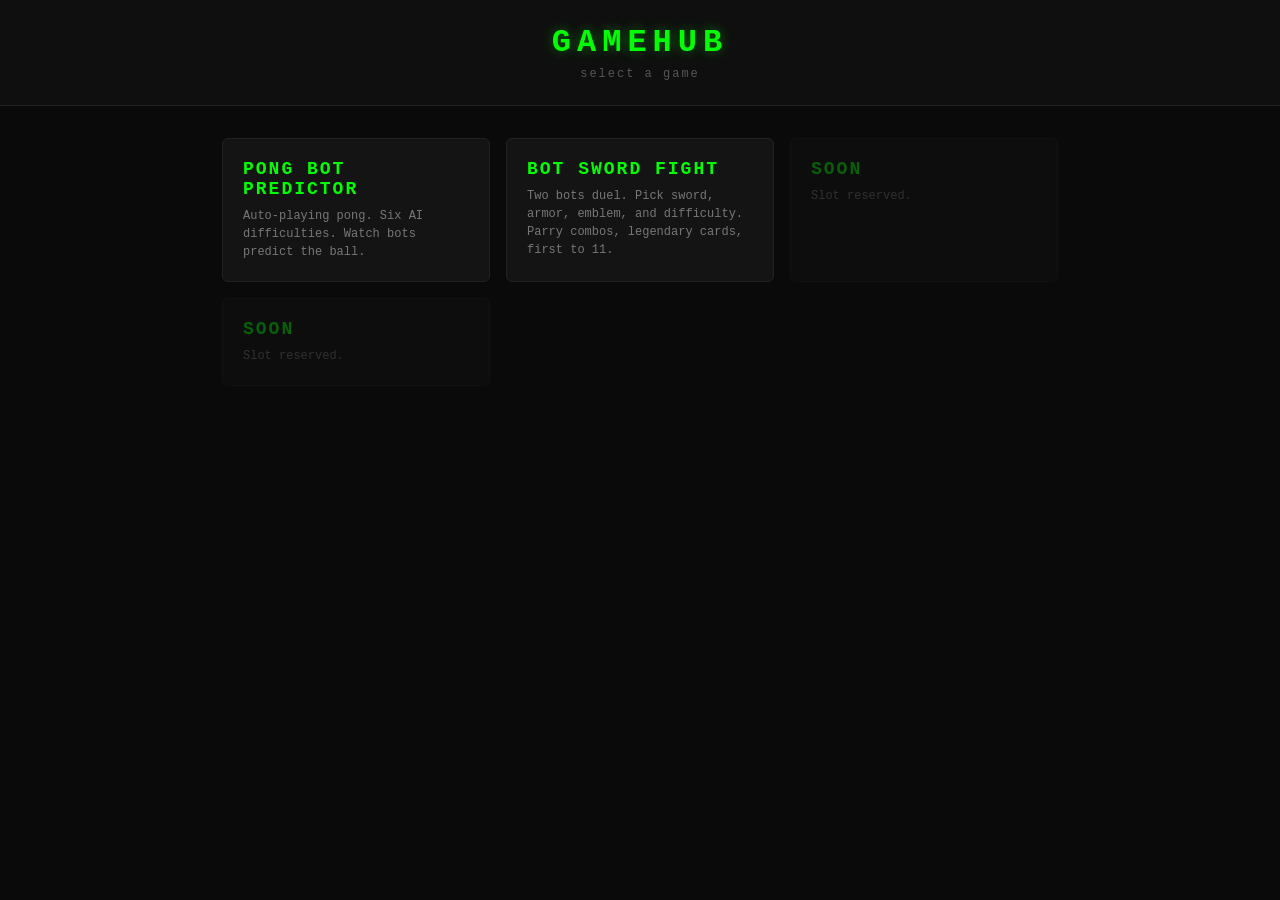
<file: index.html>
<!DOCTYPE html>
<html lang="en">
<head>
<meta charset="utf-8">
<meta name="viewport" content="width=device-width, initial-scale=1">
<title>GameHub</title>
<style>
  * { margin: 0; padding: 0; box-sizing: border-box; }
  body {
    background: #0a0a0a; color: #ddd;
    font-family: 'Courier New', monospace;
    display: flex; flex-direction: column; align-items: center;
    min-height: 100vh;
  }
  header {
    width: 100%; padding: 24px 0; text-align: center;
    border-bottom: 1px solid #222; background: #0f0f0f;
  }
  h1 { font-size: 32px; letter-spacing: 6px; color: #0f0; text-shadow: 0 0 12px rgba(0,255,0,0.4); }
  .subtitle { font-size: 12px; color: #555; margin-top: 6px; letter-spacing: 2px; }
  #menu {
    display: grid; grid-template-columns: repeat(auto-fill, minmax(220px, 1fr));
    gap: 16px; padding: 32px; width: 100%; max-width: 900px;
  }
  .card {
    display: block; text-decoration: none;
    background: #141414; border: 1px solid #222; border-radius: 6px;
    padding: 20px; cursor: pointer; transition: all 0.15s ease;
  }
  .card:hover { border-color: #0f0; background: #181818; transform: translateY(-2px); }
  .card h2 { font-size: 18px; color: #0f0; margin-bottom: 8px; letter-spacing: 2px; }
  .card p { font-size: 12px; color: #777; line-height: 1.5; }
  .card.locked { opacity: 0.35; cursor: not-allowed; pointer-events: none; }
  .card.locked:hover { border-color: #222; background: #141414; transform: none; }
</style>
</head>
<body>

<header>
  <h1>GAMEHUB</h1>
  <div class="subtitle">select a game</div>
</header>

<div id="menu">
  <a class="card" href="pong.html">
    <h2>PONG BOT PREDICTOR</h2>
    <p>Auto-playing pong. Six AI difficulties. Watch bots predict the ball.</p>
  </a>
  <a class="card" href="sword.html">
    <h2>BOT SWORD FIGHT</h2>
    <p>Two bots duel. Pick sword, armor, emblem, and difficulty. Parry combos, legendary cards, first to 11.</p>
  </a>
  <div class="card locked"><h2>SOON</h2><p>Slot reserved.</p></div>
  <div class="card locked"><h2>SOON</h2><p>Slot reserved.</p></div>
</div>

</body>
</html>
</file>
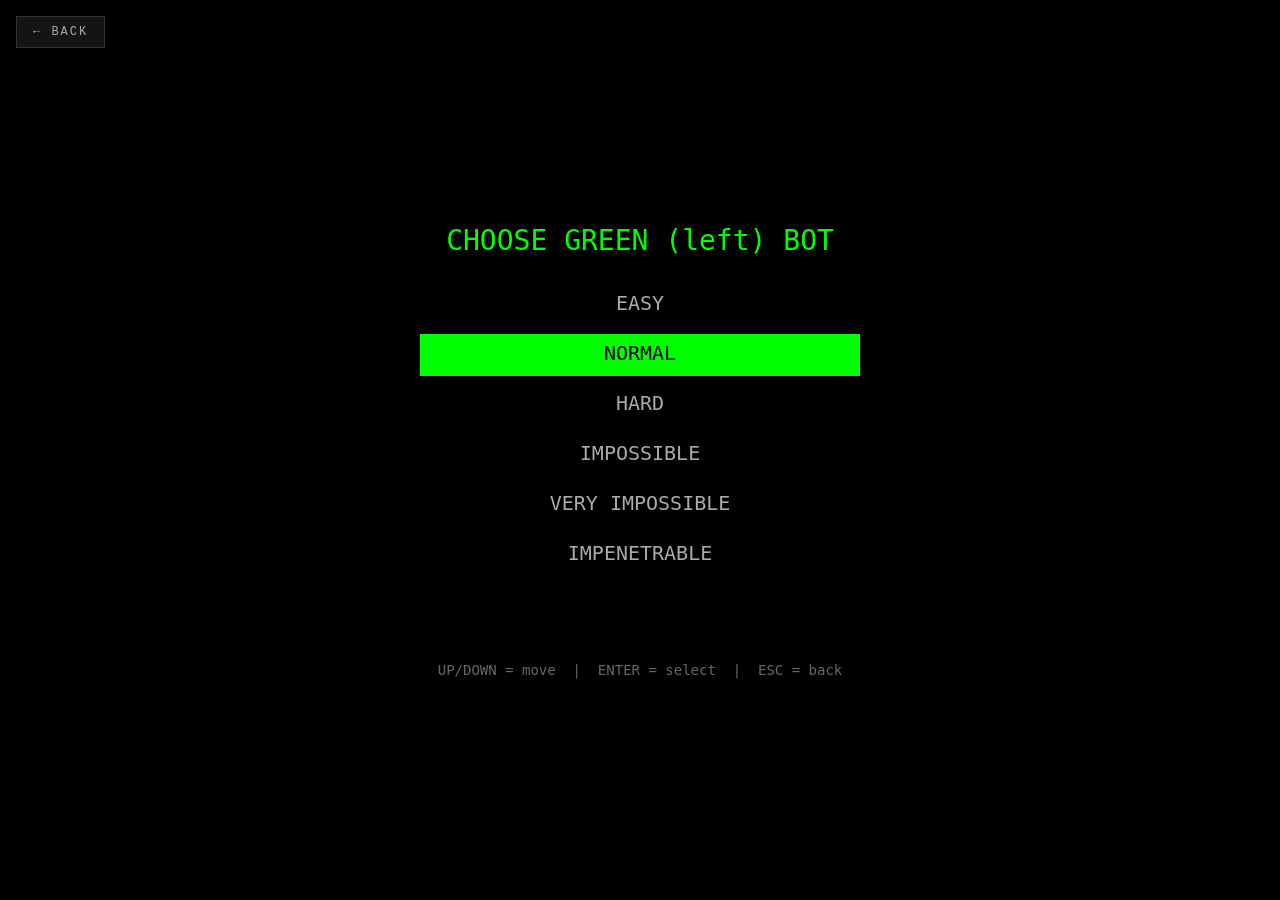
<file: pong.html>
<!DOCTYPE html>
<html lang="en">
<head>
<meta charset="utf-8">
<meta name="viewport" content="width=device-width, initial-scale=1">
<title>GameHub — Pong</title>
<style>
  * { margin: 0; padding: 0; box-sizing: border-box; }
  body {
    background: #000; overflow: hidden;
    display: flex; align-items: center; justify-content: center;
    min-height: 100vh;
    font-family: 'Courier New', monospace;
  }
  #backBtn {
    position: fixed; top: 16px; left: 16px;
    background: #141414; border: 1px solid #333; color: #aaa;
    padding: 8px 16px; font-family: inherit; font-size: 12px;
    letter-spacing: 2px; cursor: pointer; z-index: 10;
    text-decoration: none;
  }
  #backBtn:hover { color: #0f0; border-color: #0f0; }
  canvas { background: #000; max-width: 100vw; max-height: 100vh; }
</style>
</head>
<body>

<a id="backBtn" href="index.html">&larr; BACK</a>
<canvas id="gameCanvas" width="800" height="500"></canvas>

<script>
(function(){
  var canvas = document.getElementById('gameCanvas');
  var ctx = canvas.getContext('2d');
  var W = canvas.width, H = canvas.height;

  var pw = 12, ph = 90;
  var BASE = 6.1, MAXSPD = 500, HMULT = 1.2, RANGE = 0.5;
  var BARMAX = 10, MTRMAX = 520, WIN = 11;

  var p1, p2, ball, mult, over, winner;

  var DIFFS = [
    {n:'EASY',            sp:3.5,  er:60, tm:140, dz:14, mode:'n'},
    {n:'NORMAL',          sp:6,    er:22, tm:60,  dz:6,  mode:'n'},
    {n:'HARD',            sp:9,    er:8,  tm:30,  dz:3,  mode:'n'},
    {n:'IMPOSSIBLE',      sp:20,   er:0,  tm:8,   dz:1,  mode:'n'},
    {n:'VERY IMPOSSIBLE', sp:9999, er:0,  tm:0,   dz:0,  mode:'t'},
    {n:'IMPENETRABLE',    sp:9999, er:0,  tm:0,   dz:0,  mode:'t'}
  ];

  var S1=0, S2=1, SP=2, SO=3;
  var st = S1;
  var pk1=1, pk2=1, sl1=1, sl2=1;
  var t1, t2, lt1, lt2;

  function init(){
    p1 = {x:20, y:H/2 - ph/2, score:0};
    p2 = {x:W - 20 - pw, y:H/2 - ph/2, score:0};
    ball = {x:W/2, y:H/2, r:8, vx:BASE, vy:3};
    mult = 1; over = false; winner = 0;
    t1 = H/2; t2 = H/2; lt1 = 0; lt2 = 0;
  }

  function bspd(){ return Math.sqrt(ball.vx*ball.vx + ball.vy*ball.vy); }

  function clamp(){
    var s = bspd();
    if(s > MAXSPD){ var k = MAXSPD/s; ball.vx *= k; ball.vy *= k; }
  }

  function rball(d){
    ball.x = W/2; ball.y = H/2; mult = 1;
    ball.vx = BASE*d; ball.vy = Math.random()*6 - 3;
  }

  function rmatch(){
    p1.score = 0; p2.score = 0; over = false; winner = 0;
    rball(Math.random() < 0.5 ? 1 : -1);
  }

  function pred(x0, y0, vx, vy, tx){
    if(Math.abs(vx) < 0.0001) return y0;
    var t = (tx - x0) / vx;
    if(t < 0) return y0;
    var y = y0 + vy*t;
    var p = 2*H;
    var r = ((y % p) + p) % p;
    if(r > H) r = p - r;
    return r;
  }

  function think(pad, pr){
    var t;
    if(pad === p1 && ball.vx < 0)      t = pred(ball.x, ball.y, ball.vx, ball.vy, pad.x + pw);
    else if(pad === p2 && ball.vx > 0) t = pred(ball.x, ball.y, ball.vx, ball.vy, pad.x);
    else                               t = H/2;
    return t + (Math.random()*2 - 1) * pr.er;
  }

  function move(pad, tg, pr, dt){
    if(pr.mode === 't'){
      pad.y = tg - ph/2;
      pad.y = Math.max(0, Math.min(H - ph, pad.y));
      return;
    }
    var ctr = pad.y + ph/2;
    var d = tg - ctr;
    if(Math.abs(d) < pr.dz) return;
    var m = Math.sign(d) * pr.sp * dt;
    if(Math.abs(m) > Math.abs(d)) m = d;
    pad.y += m;
    pad.y = Math.max(0, Math.min(H - ph, pad.y));
  }

  function hit(b, pad){
    var x1 = pad.x, y1 = pad.y, x2 = pad.x + pw, y2 = pad.y + ph;
    if(b.x + b.r < x1 || b.x - b.r > x2 || b.y + b.r < y1 || b.y - b.r > y2) return 0;
    var dl = Math.abs(b.x + b.r - x1);
    var dr = Math.abs(x2 - (b.x - b.r));
    var dtp = Math.abs(b.y + b.r - y1);
    var db = Math.abs(y2 - (b.y - b.r));
    var m = Math.min(dl, dr, dtp, db);
    if(m === dl) return 1;
    if(m === dr) return 2;
    if(m === dtp) return 3;
    return 4;
  }

  function resolve(b, pad, sd){
    if(sd === 1){ b.x = pad.x - b.r - 0.5; b.vx = -Math.abs(b.vx); }
    else if(sd === 2){ b.x = pad.x + pw + b.r + 0.5; b.vx = Math.abs(b.vx); }
    else if(sd === 3){ b.y = pad.y - b.r - 0.5; b.vy = -Math.abs(b.vy); }
    else { b.y = pad.y + ph + b.r + 0.5; b.vy = Math.abs(b.vy); }

    if(sd === 1 || sd === 2){
      var rel = (b.y - (pad.y + ph/2)) / (ph/2);
      rel = Math.max(-1, Math.min(1, rel));
      var mg = bspd() * HMULT;
      var an = rel * 0.8 + (Math.random()*2 - 1) * RANGE;
      b.vx = Math.cos(an) * mg * (sd === 2 ? 1 : -1);
      b.vy = Math.sin(an) * mg;
      mult *= HMULT;
      clamp();
    }
  }

  function upd(now, dt){
    if(over) return;
    var pr1 = DIFFS[pk1], pr2 = DIFFS[pk2];

    if(now - lt1 >= pr1.tm){ t1 = think(p1, pr1); lt1 = now; }
    if(now - lt2 >= pr2.tm){ t2 = think(p2, pr2); lt2 = now; }

    move(p1, t1, pr1, dt);
    move(p2, t2, pr2, dt);

    var px = ball.x, py = ball.y;
    ball.x += ball.vx*dt;
    ball.y += ball.vy*dt;

    if(ball.y - ball.r < 0){ ball.y = ball.r; ball.vy = Math.abs(ball.vy); }
    if(ball.y + ball.r > H){ ball.y = H - ball.r; ball.vy = -Math.abs(ball.vy); }

    var dx = ball.x - px, dy = ball.y - py;
    var ss = Math.min(pw, ball.r) / 2;
    var steps = Math.max(1, Math.ceil(Math.max(Math.abs(dx), Math.abs(dy)) / ss));
    var h = false;

    for(var i = 1; i <= steps && !h; i++){
      var t = i / steps;
      var bx = px + dx*t, by = py + dy*t;
      var tb = {x:bx, y:by, r:ball.r};
      var a = hit(tb, p1);
      if(a){ ball.x = bx; ball.y = by; resolve(ball, p1, a); h = true; break; }
      var b2 = hit(tb, p2);
      if(b2){ ball.x = bx; ball.y = by; resolve(ball, p2, b2); h = true; break; }
    }

    if(!h){
      var f1 = hit(ball, p1); if(f1) resolve(ball, p1, f1);
      var f2 = hit(ball, p2); if(f2) resolve(ball, p2, f2);
    }

    if(ball.x + ball.r < 0){
      p2.score++;
      if(p2.score >= WIN){ over = true; winner = 2; st = SO; }
      else rball(1);
    }
    if(ball.x - ball.r > W){
      p1.score++;
      if(p1.score >= WIN){ over = true; winner = 1; st = SO; }
      else rball(-1);
    }
  }

  function bar(bx, by, bw, bh, r, lb){
    ctx.fillStyle = '#222'; ctx.fillRect(bx, by, bw, bh);
    var rr = Math.max(0, Math.min(r, 1));
    var g = ctx.createLinearGradient(bx, 0, bx + bw, 0);
    g.addColorStop(0, '#0f0'); g.addColorStop(0.5, '#ff0'); g.addColorStop(1, '#f00');
    ctx.fillStyle = g; ctx.fillRect(bx, by, rr*bw, bh);
    ctx.strokeStyle = '#555'; ctx.lineWidth = 2; ctx.strokeRect(bx, by, bw, bh);
    ctx.font = '11px monospace'; ctx.fillStyle = '#aaa'; ctx.textAlign = 'center';
    ctx.fillText(lb, W/2, by + bh + 12); ctx.textAlign = 'left';
  }

  function dch(){
    ctx.fillStyle = '#000'; ctx.fillRect(0, 0, W, H);
    ctx.textAlign = 'center'; ctx.font = '28px monospace';
    var isP1 = (st === S1), col = isP1 ? '#0f0' : '#f00';
    ctx.fillStyle = col;
    ctx.fillText('CHOOSE ' + (isP1 ? 'GREEN (left)' : 'RED (right)') + ' BOT', W/2, 50);
    var cur = isP1 ? sl1 : sl2;
    for(var i = 0; i < DIFFS.length; i++){
      var y = 110 + i*50;
      if(i === cur){ ctx.fillStyle = col; ctx.fillRect(W/2 - 220, y - 26, 440, 42); }
      ctx.fillStyle = (i === cur) ? '#000' : '#aaa';
      ctx.font = '20px monospace';
      ctx.fillText(DIFFS[i].n, W/2, y);
    }
    ctx.fillStyle = '#666'; ctx.font = '14px monospace';
    ctx.fillText('UP/DOWN = move  |  ENTER = select  |  ESC = back', W/2, H - 25);
    ctx.textAlign = 'left';
  }

  function dpl(){
    ctx.fillStyle = '#000'; ctx.fillRect(0, 0, W, H);
    ctx.strokeStyle = '#333'; ctx.setLineDash([8, 8]);
    ctx.beginPath(); ctx.moveTo(W/2, 0); ctx.lineTo(W/2, H); ctx.stroke();
    ctx.setLineDash([]);

    var m1 = DIFFS[pk1].mode, m2 = DIFFS[pk2].mode;
    ctx.fillStyle = (m1 === 't') ? '#00ffff' : '#0f0'; ctx.fillRect(p1.x, p1.y, pw, ph);
    ctx.fillStyle = (m2 === 't') ? '#ff00ff' : '#f00'; ctx.fillRect(p2.x, p2.y, pw, ph);

    ctx.fillStyle = '#fff';
    ctx.beginPath(); ctx.arc(ball.x, ball.y, ball.r, 0, Math.PI*2); ctx.fill();

    ctx.font = '48px monospace';
    ctx.fillStyle = '#0f0'; ctx.fillText(p1.score, W/2 - 80, 130);
    ctx.fillStyle = '#f00'; ctx.fillText(p2.score, W/2 + 50, 130);

    bar((W - 240)/2, 8, 240, 14, mult/BARMAX, 'MULT ' + mult.toFixed(2) + 'x');
    var sp = bspd();
    bar((W - 240)/2, 50, 240, 14, sp/MTRMAX, 'SPEED ' + sp.toFixed(1) + ' px/f' + (sp >= MAXSPD ? ' [MAX]' : ''));

    ctx.font = '12px monospace';
    ctx.fillStyle = (m1 === 't') ? '#00ffff' : '#0f0';
    ctx.fillText(DIFFS[pk1].n, W/2 - 160, H - 20);
    ctx.textAlign = 'right';
    ctx.fillStyle = (m2 === 't') ? '#ff00ff' : '#f00';
    ctx.fillText(DIFFS[pk2].n, W/2 + 160, H - 20);
    ctx.textAlign = 'center';
    ctx.fillStyle = '#666';
    ctx.fillText('first to ' + WIN + '  |  ESC = back', W/2, H - 20);
    ctx.textAlign = 'left';

    if(over){
      ctx.fillStyle = 'rgba(0,0,0,0.7)'; ctx.fillRect(0, H/2 - 70, W, 140);
      ctx.font = '36px monospace'; ctx.textAlign = 'center';
      ctx.fillStyle = winner === 1 ? '#0f0' : '#f00';
      ctx.fillText((winner === 1 ? 'GREEN' : 'RED') + ' WINS', W/2, H/2 - 10);
      ctx.font = '16px monospace'; ctx.fillStyle = '#aaa';
      ctx.fillText('SPACE = rematch  |  C = change bots  |  ESC = back', W/2, H/2 + 30);
      ctx.textAlign = 'left';
    }
  }

  function drw(){
    if(st === S1 || st === S2) dch();
    else dpl();
  }

  function key(e){
    var k = e.key;
    if(k === 'Escape' || k === 'Esc'){ window.location.href = 'index.html'; return; }

    if(st === S1 || st === S2){
      if(k === 'ArrowUp' || k === 'ArrowDown'){
        var cur = (st === S1) ? sl1 : sl2;
        cur += (k === 'ArrowUp' ? -1 : 1);
        if(cur < 0) cur = DIFFS.length - 1;
        if(cur >= DIFFS.length) cur = 0;
        if(st === S1) sl1 = cur; else sl2 = cur;
        e.preventDefault();
      } else if(k === 'Enter'){
        if(st === S1){ pk1 = sl1; st = S2; }
        else { pk2 = sl2; st = SP; rmatch(); lt1 = 0; lt2 = 0; t1 = H/2; t2 = H/2; }
        e.preventDefault();
      }
      return;
    }

    if(st === SO){
      if(k === ' ' || k === 'Spacebar'){
        st = SP; rmatch(); lt1 = 0; lt2 = 0; t1 = H/2; t2 = H/2;
        e.preventDefault();
      } else if(k === 'c' || k === 'C'){
        st = S1; sl1 = pk1; sl2 = pk2;
        e.preventDefault();
      }
    }
  }

  var raf = null, last = 0;

  function loop(now){
    var dt = (now - last) / 16.667;
    if(dt > 1.5) dt = 1.5;
    last = now;
    if(st === SP || st === SO) upd(now, dt);
    drw();
    raf = requestAnimationFrame(loop);
  }

  init();
  st = S1; sl1 = 1; sl2 = 1; pk1 = 1; pk2 = 1;
  document.addEventListener('keydown', key, true);
  last = performance.now();
  raf = requestAnimationFrame(loop);
})();
</script>

</body>
</html>
</file>
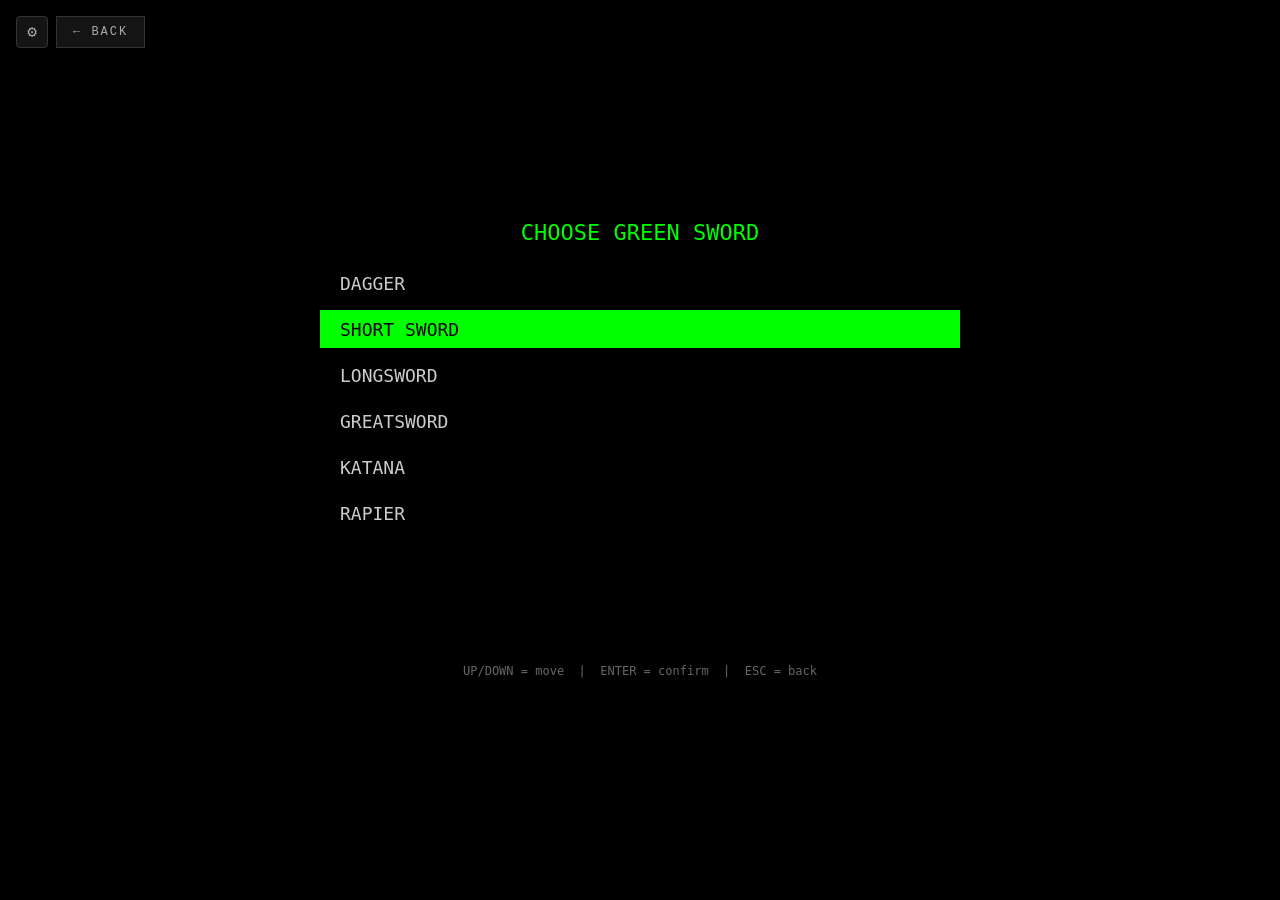
<file: sword.html>
<!DOCTYPE html>
<html lang="en">
<head>
<meta charset="utf-8">
<meta name="viewport" content="width=device-width, initial-scale=1">
<title>GameHub — Sword Fight</title>
<style>
  * { margin: 0; padding: 0; box-sizing: border-box; }
  body {
    background: #000; overflow: hidden;
    display: flex; align-items: center; justify-content: center;
    min-height: 100vh;
    font-family: 'Courier New', monospace;
  }
  #backBtn {
    position: fixed; top: 16px; left: 56px;
    background: #141414; border: 1px solid #333; color: #aaa;
    padding: 8px 16px; font-family: inherit; font-size: 12px;
    letter-spacing: 2px; cursor: pointer; z-index: 10;
    text-decoration: none;
  }
  #backBtn:hover { color: #0f0; border-color: #0f0; }
  canvas { background: #000; max-width: 100vw; max-height: 100vh; }
  #settingsToggle {
    position: fixed; top: 16px; left: 16px;
    width: 32px; height: 32px;
    background: #141414; border: 1px solid #333; color: #aaa;
    display: flex; align-items: center; justify-content: center;
    cursor: pointer; z-index: 20; font-size: 16px;
    border-radius: 4px; user-select: none;
  }
  #settingsToggle:hover { color: #0f0; border-color: #0f0; }
  #settingsPanel {
    position: fixed; top: 0; left: 0;
    width: 380px; height: 100vh;
    background: #0a0a0a; border-right: 1px solid #222;
    z-index: 30; display: none; flex-direction: column;
    font-family: 'Courier New', monospace; font-size: 11px; color: #ccc;
  }
  #settingsPanel.open { display: flex; }
  #settingsHeader {
    padding: 12px 16px; background: #141414;
    border-bottom: 1px solid #222;
    display: flex; justify-content: space-between; align-items: center;
    letter-spacing: 2px; color: #0f0; font-size: 13px;
  }
  #settingsClose {
    background: transparent; border: none; color: #888;
    font-size: 22px; cursor: pointer; font-family: inherit; line-height: 1;
  }
  #settingsClose:hover { color: #f00; }
  #settingsContent { flex: 1; overflow-y: auto; padding: 12px; }
  .settings-section {
    margin-bottom: 12px;
    border: 1px solid #1c1c1c; border-radius: 4px; overflow: hidden;
  }
  .settings-section-title {
    padding: 8px 12px; background: #141414;
    border-bottom: 1px solid #1c1c1c;
    color: #0f0; letter-spacing: 2px; cursor: pointer;
    user-select: none; display: flex; justify-content: space-between;
    font-size: 11px;
  }
  .settings-section-title .arrow { color: #555; font-size: 10px; }
  .settings-section-body { padding: 8px 10px; display: block; }
  .settings-section.collapsed .settings-section-body { display: none; }
  .settings-row {
    display: grid; grid-template-columns: 1fr 80px;
    gap: 6px; align-items: center; padding: 3px 0;
  }
  .settings-row label {
    color: #888; font-size: 10px;
    overflow: hidden; text-overflow: ellipsis; white-space: nowrap;
  }
  .settings-row input {
    background: #000; border: 1px solid #333; color: #0f0;
    font-family: inherit; font-size: 11px;
    padding: 3px 5px; width: 100%; text-align: right;
  }
  .settings-row input:focus { outline: none; border-color: #0f0; }
  .settings-subheader {
    color: #ffaa00; font-size: 10px; letter-spacing: 1px;
    padding: 8px 0 4px; border-bottom: 1px solid #1a1a1a;
    margin-bottom: 4px; margin-top: 4px;
  }
  .settings-subheader:first-child { margin-top: 0; }
  #settingsReset {
    margin: 8px 0 20px; width: 100%; padding: 8px;
    background: #1a0808; border: 1px solid #441111;
    color: #ff5252; font-family: inherit; font-size: 11px;
    letter-spacing: 2px; cursor: pointer; border-radius: 4px;
  }
  #settingsReset:hover { background: #2a1010; border-color: #f00; color: #f00; }
  #settingsNote {
    font-size: 10px; color: #555;
    padding: 6px 0; line-height: 1.4; font-style: italic;
  }
</style>
</head>
<body>

<a id="backBtn" href="index.html">&larr; BACK</a>
<canvas id="gameCanvas" width="800" height="500"></canvas>

<div id="settingsToggle">⚙</div>
<div id="settingsPanel">
  <div id="settingsHeader">
    <span>SETTINGS</span>
    <button id="settingsClose">×</button>
  </div>
  <div id="settingsContent"></div>
</div>

<script>
(function(){
  var canvas = document.getElementById('gameCanvas');
  var ctx = canvas.getContext('2d');
  var W = canvas.width, H = canvas.height;

  var CONFIG = {
    ROUNDS_TO_WIN: 11,
    DR_CAP: 80,
    PARRY_TOUCH_RANGE: 12,
    PARRY_SPIN_MS: 2000,
    PARRY_LAND_MS: 700,
    PARRY_DISARM_MS: 500,
    PARRY_SLASH_MS: 160,
    PARRY_SLASH_COUNT: 5,
    PARRY_END_MS: 600
  };

  var GROUND = H - 60;
  var GRAV = 0.6, JUMP = -13;
  var BH = 90, BW = 22, HR = 11;

  var SLASH_ARCS = [
    {from: -100, to:  30},
    {from:   60, to: -50},
    {from:  -20, to:  20},
    {from:  -80, to:  60},
    {from:  -85, to:  85}
  ];

  var DIFFS = [
    {n:'EASY',    spd:2.7, react:400, pred:0.0,  jump:0.05, aggr:0.35, critMult:1.10},
    {n:'NORMAL',  spd:3.9, react:240, pred:0.25, jump:0.15, aggr:0.55, critMult:1.20},
    {n:'HARD',    spd:5.1, react:140, pred:0.55, jump:0.25, aggr:0.75, critMult:1.35},
    {n:'INSANE',  spd:6.3, react:80,  pred:0.80, jump:0.35, aggr:0.90, critMult:1.50},
    {n:'GODLIKE', spd:7.5, react:40,  pred:1.00, jump:0.45, aggr:1.00, critMult:2.50}
  ];

  var SWORDS = [
    {n:'DAGGER',      reach:60,  dmg:9,  cd:162, color:'#cfd8dc'},
    {n:'SHORT SWORD', reach:70,  dmg:15, cd:229, color:'#b0bec5'},
    {n:'LONGSWORD',   reach:100, dmg:18, cd:324, color:'#e0e0e0'},
    {n:'GREATSWORD',  reach:120, dmg:28, cd:448, color:'#ffd54f'},
    {n:'KATANA',      reach:95,  dmg:19, cd:248, color:'#80deea'},
    {n:'RAPIER',      reach:102, dmg:15, cd:191, color:'#f48fb1'}
  ];

  var ARMORS = [
    {n:'NONE',        hp:100, dr:0,  adodge:0.00, color:'#666'},
    {n:'LEATHER',     hp:120, dr:10, adodge:0.05, color:'#8d6e63'},
    {n:'CHAINMAIL',   hp:150, dr:15, adodge:0.10, color:'#9e9e9e'},
    {n:'PLATE',       hp:200, dr:25, adodge:0.20, color:'#cfd8dc'},
    {n:'DRAGONSCALE', hp:260, dr:35, adodge:0.40, color:'#66bb6a'}
  ];

  var EMBLEMS = [
    {n:'NONE',     desc:'No modifiers',                        hpMult:1.0, drMod:0,   dodgeMod:0.00, dmgMult:1.0, steal:0.00},
    {n:'ASSASSIN', desc:'+150% dmg, -40% HP',                  hpMult:0.6, drMod:0,   dodgeMod:0.00, dmgMult:2.5, steal:0.00},
    {n:'TANK',     desc:'+50% HP, +20% DR, -20% dmg',          hpMult:1.5, drMod:20,  dodgeMod:0.00, dmgMult:0.8, steal:0.00},
    {n:'FIGHTER',  desc:'+10% DR, +50% lifesteal, +10% dodge', hpMult:1.0, drMod:10,  dodgeMod:0.10, dmgMult:1.0, steal:0.50},
    {n:'HEALER',   desc:'+100% HP, -20% DR, +5% dodge',        hpMult:2.0, drMod:-20, dodgeMod:0.05, dmgMult:1.0, steal:0.00}
  ];

  var CARD_POOL = [
    {n:'VAMPIRIC', desc:'+10% lifesteal', color:'#ff4466', mag:0.10,
     apply:function(f, m){ f.steal = Math.min(2.0, f.steal + m); }},
    {n:'EVASIVE',  desc:'+5% dodge',      color:'#66ccff', mag:0.05,
     apply:function(f, m){ f.dodge = Math.min(0.95, f.dodge + m); }},
    {n:'BRUTAL',   desc:'+25% damage',    color:'#ff9933', mag:0.25,
     apply:function(f, m){ f.dmgBonus += m; }},
    {n:'ARMORED',  desc:'+10% DR',        color:'#66ff88', mag:10,
     apply:function(f, m){ f.dr = Math.min(CONFIG.DR_CAP, f.dr + m); }},
    {n:'VITALITY', desc:'+50% max HP',    color:'#ff66aa', mag:0.50,
     apply:function(f, m){ f.maxHp = Math.round(f.maxHp * (1 + m)); f.hp = f.maxHp; }}
  ];

  var SEL = 0, FIGHT = 1, CARD = 2, MATCH_OVER = 3, PARRY = 4;
  var st = SEL;
  var pickStage = 0;
  var selIdx = [1, 0, 0, 1, 1, 0, 0, 1];

  var STAGES = [
    {label:'GREEN SWORD',      items:SWORDS,  col:'#0f0'},
    {label:'GREEN ARMOR',      items:ARMORS,  col:'#0f0'},
    {label:'GREEN EMBLEM',     items:EMBLEMS, col:'#0f0'},
    {label:'GREEN DIFFICULTY', items:DIFFS,   col:'#0f0'},
    {label:'RED SWORD',        items:SWORDS,  col:'#f00'},
    {label:'RED ARMOR',        items:ARMORS,  col:'#f00'},
    {label:'RED EMBLEM',       items:EMBLEMS, col:'#f00'},
    {label:'RED DIFFICULTY',   items:DIFFS,   col:'#f00'}
  ];

  var f1, f2, winner = 0;
  var texts = [], sparks = [];

  var cardOptions = [];
  var cardCursor = 0;
  var cardLoser = null;
  var cardRerolled = false;

  var parryPoint = null;
  var parryWinner = 0;
  var parryAttacker = null;
  var parryLoser = null;
  var parryStart = 0;
  var parryPhase = 'spin';
  var parryPhaseStart = 0;
  var parrySlashIdx = 0;
  var parrySlashHit = [];
  var parrySlashDamages = [];
  var parrySlashActual = [];
  var parryAngleStart = 0;
  var parryAngleEnd = 0;
  var parryDisarmSword = null;
  var parryHitFlash = 0;
  var parryTotalDealt = 0;
  var parryFinalSlice = null;
  var parryWinnerScale = 0;
  var parryLandPulse = 0;

  var bladeTrail = [];
  var impactRings = [];
  var shake = 0;

  function totalReach(sw){ return 28 + sw.reach; }

  function mkFighter(x, dir, swIdx, arIdx, emIdx, dfIdx, col){
    var sw = SWORDS[swIdx];
    var ar = ARMORS[arIdx];
    var em = EMBLEMS[emIdx];
    var df = DIFFS[dfIdx];

    var maxHp = Math.round(ar.hp * em.hpMult);
    var dr = Math.max(-100, Math.min(CONFIG.DR_CAP, ar.dr + em.drMod));
    var dodge = Math.min(0.95, ar.adodge + em.dodgeMod);

    return {
      x:x, y:0, vx:0, vy:0, onGround:true, dir:dir,
      sw:sw, ar:ar, em:em, df:df, col:col,
      hp:maxHp, maxHp:maxHp,
      dr:dr, dodge:dodge,
      dmgMult: em.dmgMult,
      dmgBonus: 0,
      steal: em.steal,
      score: 0,
      cd:0, swing:0, resolved:false,
      stun:0, flash:0, lthink:0, qjump:false, qdodge:0,
      hx: x + dir*22, hy: GROUND - BH + 30,
      pHx:0, pHy:0, pTx:0, pTy:0,
      tx:0, ty:0,
      bob: Math.random() * 10,
      lean: 0,
      lungeApplied: false,
      disarmed: false
    };
  }

  function totalCritMult(f){ return f.df.critMult; }
  function totalDmgMult(f){  return f.dmgMult * (1 + f.dmgBonus); }

  function rawDamage(attacker){
    return attacker.sw.dmg * totalDmgMult(attacker) * totalCritMult(attacker);
  }

  function applyDR(raw, target){
    var drFrac = Math.max(-1, Math.min(CONFIG.DR_CAP / 100, target.dr / 100));
    return Math.max(1, Math.round(raw * (1 - drFrac)));
  }

  function initMatch(){
    f1 = mkFighter(180,  1, selIdx[0], selIdx[1], selIdx[2], selIdx[3], '#0f0');
    f2 = mkFighter(620, -1, selIdx[4], selIdx[5], selIdx[6], selIdx[7], '#f00');
    startRound();
  }

  function startRound(){
    f1.x = 180; f1.y = 0; f1.vx = 0; f1.vy = 0; f1.onGround = true; f1.dir = 1;
    f2.x = 620; f2.y = 0; f2.vx = 0; f2.vy = 0; f2.onGround = true; f2.dir = -1;

    f1.hp = f1.maxHp;
    f2.hp = f2.maxHp;

    f1.cd = 0; f1.swing = 0; f1.resolved = false; f1.stun = 0; f1.flash = 0;
    f2.cd = 0; f2.swing = 0; f2.resolved = false; f2.stun = 0; f2.flash = 0;

    f1.lthink = 0; f2.lthink = 0;
    f1.qjump = false; f1.qdodge = 0;
    f2.qjump = false; f2.qdodge = 0;

    f1.lean = 0; f2.lean = 0;
    f1.lungeApplied = false; f2.lungeApplied = false;
    f1.disarmed = false; f2.disarmed = false;

    f1.hx = f1.x + f1.dir*22; f1.hy = GROUND - BH + 30;
    f2.hx = f2.x + f2.dir*22; f2.hy = GROUND - BH + 30;
    f1.tx = f1.hx; f1.ty = f1.hy;
    f2.tx = f2.hx; f2.ty = f2.hy;
    f1.pHx = f1.hx; f1.pHy = f1.hy; f1.pTx = f1.hx; f1.pTy = f1.hy;
    f2.pHx = f2.hx; f2.pHy = f2.hy; f2.pTx = f2.hx; f2.pTy = f2.hy;

    texts = []; sparks = [];
    bladeTrail = []; impactRings = [];
    parryPoint = null;
    parryDisarmSword = null;
    parryFinalSlice = null;
    shake = 0;
    st = FIGHT;
    last = performance.now();
  }

  function spark(x, y, color, n){
    for(var i = 0; i < n; i++){
      var a = Math.random()*Math.PI*2, s = 1.5 + Math.random()*3;
      sparks.push({x:x, y:y, vx:Math.cos(a)*s, vy:Math.sin(a)*s - 1, life:1, color:color});
    }
  }

  function spawnRing(x, y, maxR, color){
    impactRings.push({x:x, y:y, maxR:maxR, life:1, color:color});
  }

  function damage(attacker, target){
    var raw = rawDamage(attacker);
    var dmg = applyDR(raw, target);

    target.hp -= dmg;
    target.flash = 1;
    target.stun = Math.max(target.stun, 140);
    target.vx += (target.x < attacker.x ? -1 : 1) * 3;
    target.lean -= (target.x < attacker.x ? -0.8 : 0.8);

    texts.push({
      x: target.x,
      y: GROUND - BH - target.y - 30,
      vy: -0.9, life: 1,
      text: '-' + dmg,
      color: '#ff5252'
    });

    spark(target.x, GROUND - BH/2 - target.y, '#fff', 12);
    spawnRing(target.x, GROUND - BH/2 - target.y, 40, '#ff5252');
    shake = Math.min(8, shake + 3);

    if(attacker.steal > 0){
      var heal = Math.max(1, Math.round(dmg * attacker.steal));
      var before = attacker.hp;
      attacker.hp = Math.min(attacker.maxHp, attacker.hp + heal);
      var actualHeal = attacker.hp - before;
      if(actualHeal > 0){
        texts.push({
          x: attacker.x,
          y: GROUND - BH - attacker.y - 30,
          vy: -0.9, life: 1,
          text: '+' + Math.round(actualHeal),
          color: '#66ff88'
        });
      }
    }

    if(target.hp <= 0){
      target.hp = 0;
      attacker.score++;

      if(attacker.score >= CONFIG.ROUNDS_TO_WIN){
        winner = (attacker === f1) ? 1 : 2;
        st = MATCH_OVER;
      } else {
        cardLoser = target;
        showCards();
        st = CARD;
      }
    }
  }

  function showCards(){ rollCards(); cardRerolled = false; }

  function rollCards(){
    var idx = [0, 1, 2, 3, 4];
    for(var s = idx.length - 1; s > 0; s--){
      var j = Math.floor(Math.random() * (s + 1));
      var t = idx[s]; idx[s] = idx[j]; idx[j] = t;
    }
    cardOptions = [idx[0], idx[1], idx[2]];
    cardCursor = 0;
  }

  function doReroll(){ if(cardRerolled) return; rollCards(); cardRerolled = true; }

  function applyCard(){
    var card = CARD_POOL[cardOptions[cardCursor]];
    card.apply(cardLoser, card.mag);
    cardLoser.dr = Math.max(-100, Math.min(CONFIG.DR_CAP, cardLoser.dr));
    startRound();
  }

  function dodgePop(t, srcX){
    t.vx += (t.x < srcX ? -1 : 1) * 4;
    texts.push({
      x: t.x, y: GROUND - BH - t.y - 30, vy: -0.9, life: 1,
      text: 'DODGE', color: '#66ccff'
    });
    spark(t.x, GROUND - BH/2 - t.y, '#66ccff', 10);
  }

  function shoulder(f){
    var bobY = Math.sin(f.bob) * 1.5;
    var leanX = f.lean * 3;
    return { x: f.x + f.dir*6 + leanX, y: (GROUND - f.y) - BH + 20 + bobY };
  }

  function poseHand(f, dt){
    var sh = shoulder(f);
    var tx, ty;
    if(f.swing > 0){
      var t = 1 - f.swing;
      var ang;
      if(t < 0.2){ ang = -Math.PI * 0.55; }
      else if(t < 0.65){
        var u = (t - 0.2) / 0.45;
        ang = -Math.PI * 0.55 + u * Math.PI * 0.9;
      } else { ang = Math.PI * 0.35; }
      var worldAng = (f.dir > 0) ? ang : (Math.PI - ang);
      var armLen = 26 + f.sw.reach * 0.35;
      tx = sh.x + Math.cos(worldAng) * armLen;
      ty = sh.y + Math.sin(worldAng) * armLen;
    } else {
      tx = sh.x + f.dir * 22;
      ty = sh.y - 4;
    }
    var rate = f.swing > 0 ? 0.75 : 0.3;
    f.hx += (tx - f.hx) * rate * dt;
    f.hy += (ty - f.hy) * rate * dt;
  }

  function updateTip(f){
    var sh = shoulder(f);
    var dx = f.hx - sh.x, dy = f.hy - sh.y;
    var len = Math.sqrt(dx*dx + dy*dy) || 1;
    f.tx = f.hx + (dx/len) * f.sw.reach;
    f.ty = f.hy + (dy/len) * f.sw.reach;
  }

  function segRect(x1, y1, x2, y2, rx1, ry1, rx2, ry2){
    var dx = x2 - x1, dy = y2 - y1;
    var t0 = 0, t1 = 1;
    var p = [-dx, dx, -dy, dy];
    var q = [x1 - rx1, rx2 - x1, y1 - ry1, ry2 - y1];
    for(var i = 0; i < 4; i++){
      if(p[i] === 0){ if(q[i] < 0) return false; }
      else {
        var r = q[i] / p[i];
        if(p[i] < 0){ if(r > t1) return false; if(r > t0) t0 = r; }
        else        { if(r < t0) return false; if(r < t1) t1 = r; }
      }
    }
    return true;
  }

  function segSeg(x1, y1, x2, y2, x3, y3, x4, y4){
    var d = (x2-x1)*(y4-y3) - (y2-y1)*(x4-x3);
    if(Math.abs(d) < 0.0001) return null;
    var t = ((x3-x1)*(y4-y3) - (y3-y1)*(x4-x3)) / d;
    var u = ((x3-x1)*(y2-y1) - (y3-y1)*(x2-x1)) / d;
    if(t >= 0 && t <= 1 && u >= 0 && u <= 1){
      return { x: x1 + t*(x2-x1), y: y1 + t*(y2-y1) };
    }
    return null;
  }

  function ptSegDist(px, py, x1, y1, x2, y2){
    var dx = x2 - x1, dy = y2 - y1;
    var len2 = dx*dx + dy*dy;
    if(len2 < 0.0001) return Math.hypot(px - x1, py - y1);
    var t = ((px - x1)*dx + (py - y1)*dy) / len2;
    t = Math.max(0, Math.min(1, t));
    var cx = x1 + t*dx, cy = y1 + t*dy;
    return Math.hypot(px - cx, py - cy);
  }

  function bladesTouch(aHx, aHy, aTx, aTy, bHx, bHy, bTx, bTy){
    if(segSeg(aHx, aHy, aTx, aTy, bHx, bHy, bTx, bTy)) return {x:(aTx+bTx)/2, y:(aTy+bTy)/2};
    var N = 10;
    for(var i = 0; i <= N; i++){
      var u = i / N;
      var px = aHx + (aTx - aHx) * u;
      var py = aHy + (aTy - aHy) * u;
      var d = ptSegDist(px, py, bHx, bHy, bTx, bTy);
      if(d < CONFIG.PARRY_TOUCH_RANGE) return {x: px, y: py};
    }
    for(var j = 0; j <= N; j++){
      var v = j / N;
      var qx = bHx + (bTx - bHx) * v;
      var qy = bHy + (bTy - bHy) * v;
      var d2 = ptSegDist(qx, qy, aHx, aHy, aTx, aTy);
      if(d2 < CONFIG.PARRY_TOUCH_RANGE) return {x: qx, y: qy};
    }
    return null;
  }

  function bladeHits(f, target){
    var bx1 = target.x - BW/2;
    var bx2 = target.x + BW/2;
    var by1 = GROUND - BH - target.y;
    var by2 = GROUND - target.y;
    var N = 12;
    for(var i = 0; i <= N; i++){
      var u = i / N;
      var hx = f.pHx + (f.hx - f.pHx) * u;
      var hy = f.pHy + (f.hy - f.pHy) * u;
      var tx = f.pTx + (f.tx - f.pTx) * u;
      var ty = f.pTy + (f.ty - f.pTy) * u;
      if(segRect(hx, hy, tx, ty, bx1, by1, bx2, by2)) return true;
    }
    return false;
  }

  function startSwing(f, now){
    if(f.cd > 0 || f.stun > 0 || f.swing > 0) return;
    f.swing = 1;
    f.resolved = false;
    f.cd = f.sw.cd;
    f.lungeApplied = false;
    f.vx -= f.dir * 1.8;
  }

  function startParry(now, point){
    f1.swing = 0; f2.swing = 0;
    f1.resolved = true; f2.resolved = true;
    f1.cd = Math.max(f1.cd, 500);
    f2.cd = Math.max(f2.cd, 500);
    f1.vx -= f1.dir * 3;
    f2.vx -= f2.dir * 3;

    parryPoint = point;
    parryWinner = Math.random() < 0.5 ? 1 : 2;
    parryAttacker = (parryWinner === 1) ? f1 : f2;
    parryLoser    = (parryWinner === 1) ? f2 : f1;

    parryStart = now;
    parryPhase = 'spin';
    parryPhaseStart = now;
    parrySlashIdx = 0;
    parryDisarmSword = null;
    parryHitFlash = 0;
    parryTotalDealt = 0;
    parryFinalSlice = null;
    parryWinnerScale = 0;
    parryLandPulse = 0;
    bladeTrail = [];
    impactRings = [];

    var n = CONFIG.PARRY_SLASH_COUNT;
    parrySlashHit = [];
    parrySlashActual = [];
    for(var i = 0; i < n; i++){ parrySlashHit.push(false); parrySlashActual.push(0); }

    var raw = rawDamage(parryAttacker);
    var perDmg = applyDR(raw, parryLoser);
    var finalDmg = applyDR(raw * 1.1, parryLoser);
    parrySlashDamages = [];
    for(var k = 0; k < n - 1; k++) parrySlashDamages.push(perDmg);
    parrySlashDamages.push(finalDmg);

    var slices = 8;
    var sliceW = Math.PI * 2 / slices;
    var sliceOptions = (parryWinner === 1) ? [0, 2, 4, 6] : [1, 3, 5, 7];
    var targetSlice = sliceOptions[Math.floor(Math.random() * 4)];
    var sliceCenter = targetSlice * sliceW + sliceW / 2;
    var pointerAngle = -Math.PI / 2;
    var baseAngle = pointerAngle - sliceCenter;
    parryAngleStart = 0;
    parryAngleEnd = baseAngle + 6 * Math.PI * 2;

    st = PARRY;
  }

  function easeOutQuint(t){ return 1 - Math.pow(1 - t, 5); }

  function stepParry(now){
    var elapsed = now - parryPhaseStart;
    parryHitFlash = Math.max(0, parryHitFlash - 0.06);
    parryLandPulse = Math.max(0, parryLandPulse - 0.04);
    parryWinnerScale = Math.min(1, parryWinnerScale + 0.08);

    if(parryDisarmSword){
      parryDisarmSword.x += parryDisarmSword.vx;
      parryDisarmSword.y += parryDisarmSword.vy;
      parryDisarmSword.vy += 0.55;
      parryDisarmSword.rot += parryDisarmSword.rotV;
      parryDisarmSword.vx *= 0.99;
      parryDisarmSword.life -= 0.006;
      if(parryDisarmSword.life > 0.3 && Math.random() < 0.5){
        sparks.push({
          x: parryDisarmSword.x + (Math.random()*2-1)*6,
          y: parryDisarmSword.y + (Math.random()*2-1)*6,
          vx: -parryDisarmSword.vx*0.15, vy: -parryDisarmSword.vy*0.15,
          life: 0.6, color: parryLoser.sw.color
        });
      }
    }

    if(parryFinalSlice){
      parryFinalSlice.life -= 0.016;
      if(parryFinalSlice.life <= 0) parryFinalSlice = null;
    }

    for(var i = bladeTrail.length - 1; i >= 0; i--){
      bladeTrail[i].life -= 0.045;
      if(bladeTrail[i].life <= 0) bladeTrail.splice(i, 1);
    }
    for(var j = impactRings.length - 1; j >= 0; j--){
      impactRings[j].life -= 0.03;
      if(impactRings[j].life <= 0) impactRings.splice(j, 1);
    }

    if(parryPhase === 'spin'){
      if(elapsed >= CONFIG.PARRY_SPIN_MS){
        parryPhase = 'land';
        parryPhaseStart = now;
        parryLandPulse = 1;
        shake = Math.min(6, shake + 4);
        spawnRing(W/2, H/2 + 10, 180, '#ffee55');
      }
    } else if(parryPhase === 'land'){
      if(elapsed >= CONFIG.PARRY_LAND_MS){
        parryPhase = 'disarm';
        parryPhaseStart = now;

        parryAttacker.dir = (parryAttacker.x < parryLoser.x) ? 1 : -1;
        parryAttacker.x = parryLoser.x - parryAttacker.dir * 55;
        parryAttacker.y = 0;
        parryAttacker.vx = 0; parryAttacker.vy = 0;
        parryAttacker.lean = parryAttacker.dir * 0.6;

        parryLoser.dir = -parryAttacker.dir;
        parryLoser.lean = parryAttacker.dir * -0.4;

        var awayDir = (parryLoser.x < parryAttacker.x) ? -1 : 1;
        parryDisarmSword = {
          x: parryLoser.tx,
          y: parryLoser.ty,
          vx: awayDir * 9 + (Math.random() * 2 - 1),
          vy: -7,
          rot: 0,
          rotV: awayDir * 0.45,
          color: parryLoser.sw.color,
          life: 1.6
        };

        parryLoser.disarmed = true;
        spark(parryLoser.tx, parryLoser.ty, '#ffee55', 24);
        spawnRing(parryLoser.tx, parryLoser.ty, 80, '#ffee55');
        shake = Math.min(10, shake + 6);
        texts.push({
          x: parryLoser.tx, y: parryLoser.ty - 20, vy: -0.9, life: 1.4,
          text: 'DISARM!', color: '#ffee55', big: true
        });
      }
    } else if(parryPhase === 'disarm'){
      if(elapsed >= CONFIG.PARRY_DISARM_MS){
        parryPhase = 'slash';
        parryPhaseStart = now;
        parrySlashIdx = 0;
      }
    } else if(parryPhase === 'slash'){
      if(parryAttacker){
        bladeTrail.push({x: parryAttacker.tx, y: parryAttacker.ty, life: 1});
        if(bladeTrail.length > 60) bladeTrail.shift();
      }

      var slashT = elapsed / CONFIG.PARRY_SLASH_MS;
      if(slashT >= 0.55 && !parrySlashHit[parrySlashIdx]){
        parrySlashHit[parrySlashIdx] = true;
        applySlashHit(parrySlashIdx);
      }
      if(slashT >= 1){
        parrySlashIdx++;
        parryPhaseStart = now;
        if(parrySlashIdx >= CONFIG.PARRY_SLASH_COUNT){
          parryPhase = 'done';
          parryPhaseStart = now;
        }
      }
    } else if(parryPhase === 'done'){
      if(elapsed >= CONFIG.PARRY_END_MS){
        resolveParryEnd();
      }
    }
  }

  function applySlashHit(idx){
    var isFinal = (idx === CONFIG.PARRY_SLASH_COUNT - 1);

    if(parryLoser.hp <= 0){
      parrySlashActual[idx] = 0;
      parryHitFlash = 0.5;
      return;
    }

    var hitX = parryLoser.x;
    var hitY = GROUND - BH/2 - parryLoser.y;
    var offX = (idx - (CONFIG.PARRY_SLASH_COUNT - 1)/2) * 14;

    var planned = parrySlashDamages[idx];
    var actual = Math.min(planned, parryLoser.hp);
    parryLoser.hp -= actual;
    parrySlashActual[idx] = actual;
    parryTotalDealt += actual;

    parryLoser.flash = 1;
    parryLoser.stun = 200;
    parryLoser.vx += parryAttacker.dir * 2.5;
    parryLoser.lean += parryAttacker.dir * 0.7;

    texts.push({
      x: hitX + offX,
      y: hitY - 34,
      vy: -1.0, life: 1.6,
      text: (isFinal ? 'FINAL SLASH  ' : 'SLASH ' + (idx + 1) + '  ') + '-' + actual,
      color: isFinal ? '#ff3333' : '#ffcc33',
      big: true
    });

    texts.push({
      x: hitX + offX,
      y: hitY - 14,
      vy: -0.7, life: 1.4,
      text: 'total ' + parryTotalDealt,
      color: '#ff9933'
    });

    if(isFinal){
      parryFinalSlice = {
        x: parryLoser.x,
        y: GROUND - BH/2 - parryLoser.y,
        life: 1.0,
        angle: parryAttacker.dir > 0 ? 0.12 : -0.12
      };
      spark(hitX, hitY, '#fff', 40);
      spark(hitX, hitY, '#ff3333', 30);
      spawnRing(hitX, hitY, 160, '#ff3333');
      spawnRing(hitX, hitY, 100, '#fff');
      parryHitFlash = 1.5;
      shake = Math.min(14, shake + 10);
    } else {
      spark(hitX, hitY, '#fff', 16);
      spark(hitX, hitY, '#ffee55', 10);
      spawnRing(hitX, hitY, 70, '#ffcc33');
      parryHitFlash = 1;
      shake = Math.min(10, shake + 5);
    }
  }

  function resolveParryEnd(){
    if(parryAttacker.steal > 0 && parryTotalDealt > 0){
      var heal = Math.max(1, Math.round(parryTotalDealt * parryAttacker.steal));
      parryAttacker.hp = Math.min(parryAttacker.maxHp, parryAttacker.hp + heal);
    }

    if(parryLoser.hp <= 0){
      parryLoser.hp = 0;
      parryAttacker.score++;

      if(parryAttacker.score >= CONFIG.ROUNDS_TO_WIN){
        winner = (parryAttacker === f1) ? 1 : 2;
        st = MATCH_OVER;
      } else {
        cardLoser = parryLoser;
        showCards();
        st = CARD;
      }
    } else {
      parryPoint = null;
      parryLoser.disarmed = false;
      parryLoser.cd = 400;
      parryAttacker.cd = 400;
      parryLoser.stun = 0;
      parryAttacker.stun = 0;
      st = FIGHT;
      last = performance.now();
    }
  }

  function computeSlashPose(attacker, slashIdx, t){
    var arc = SLASH_ARCS[slashIdx % SLASH_ARCS.length];
    var fromRad = arc.from * Math.PI / 180;
    var toRad   = arc.to   * Math.PI / 180;
    if(attacker.dir < 0){ fromRad = Math.PI - fromRad; toRad = Math.PI - toRad; }
    var eased = t < 0.5 ? 2*t*t : 1 - Math.pow(-2*t + 2, 2) / 2;
    var ang = fromRad + (toRad - fromRad) * eased;

    var sh = shoulder(attacker);
    var armLen = 26 + attacker.sw.reach * 0.35;
    var hx = sh.x + Math.cos(ang) * armLen;
    var hy = sh.y + Math.sin(ang) * armLen;
    var dx = hx - sh.x, dy = hy - sh.y;
    var dl = Math.sqrt(dx*dx + dy*dy) || 1;
    return {
      hx: hx, hy: hy,
      tx: hx + (dx/dl) * attacker.sw.reach,
      ty: hy + (dy/dl) * attacker.sw.reach
    };
  }

  function updateParryPoses(now){
    if(!parryAttacker) return;

    if(parryPhase === 'slash'){
      var slashT = Math.min(1, (now - parryPhaseStart) / CONFIG.PARRY_SLASH_MS);
      var pose = computeSlashPose(parryAttacker, parrySlashIdx, slashT);
      parryAttacker.hx = pose.hx;
      parryAttacker.hy = pose.hy;
      parryAttacker.tx = pose.tx;
      parryAttacker.ty = pose.ty;
    } else if(parryPhase === 'disarm'){
      var sh = shoulder(parryAttacker);
      var armLen = 26 + parryAttacker.sw.reach * 0.35;
      var readyAng = parryAttacker.dir > 0 ? -Math.PI * 0.8 : -Math.PI * 0.2;
      var rhx = sh.x + Math.cos(readyAng) * armLen;
      var rhy = sh.y + Math.sin(readyAng) * armLen;
      var rdx = rhx - sh.x, rdy = rhy - sh.y;
      var rdl = Math.sqrt(rdx*rdx + rdy*rdy) || 1;
      parryAttacker.hx = rhx;
      parryAttacker.hy = rhy;
      parryAttacker.tx = rhx + (rdx/rdl) * parryAttacker.sw.reach;
      parryAttacker.ty = rhy + (rdy/rdl) * parryAttacker.sw.reach;
    } else if(parryPhase === 'done'){
      var pose2 = computeSlashPose(parryAttacker, CONFIG.PARRY_SLASH_COUNT - 1, 1);
      parryAttacker.hx = pose2.hx;
      parryAttacker.hy = pose2.hy;
      parryAttacker.tx = pose2.tx;
      parryAttacker.ty = pose2.ty;
    }
  }

  function think(f, opp, now){
    var df = f.df;
    var dist = Math.abs(f.x - opp.x);
    var myReach = totalReach(f.sw);
    var predictX = opp.x + opp.vx * df.pred * 10;
    var aim = Math.abs(f.x - predictX);

    if(opp.swing > 0.3 && aim < myReach && f.cd <= 0 && f.stun <= 0){
      if(Math.random() < 0.30){
        startSwing(f, now);
        return;
      }
    }

    if(aim < myReach - 10 && f.cd <= 0 && f.stun <= 0 && Math.random() < df.aggr){
      startSwing(f, now);
      return;
    }

    if(f.onGround && Math.random() < df.jump * 0.25 && dist > myReach) f.qjump = true;

    var ideal = myReach * 0.7;
    if(dist > ideal + 20){
      f.vx += f.dir * df.spd * 0.4;
      if(Math.random() < 0.15) f.vx += f.dir * df.spd * 0.5;
    } else if(dist < ideal - 20){
      if(Math.random() > df.aggr * 0.5) f.vx -= f.dir * df.spd * 0.35;
    } else {
      if(Math.random() < 0.4){
        var hop = (Math.random() < 0.5 ? 1 : -1) * df.spd * 0.35;
        f.vx += hop;
      }
    }
  }

  function stepFighter(f, opp, now, dt){
    if(f.hp <= 0) return;
    if(now - f.lthink >= f.df.react){ think(f, opp, now); f.lthink = now; }

    f.cd = Math.max(0, f.cd - dt * 16.667);
    f.stun = Math.max(0, f.stun - dt * 16.667);
    f.flash = Math.max(0, f.flash - dt * 0.06);
    f.bob += dt * 0.18;

    var targetLean = Math.max(-1, Math.min(1, f.vx * f.dir * 0.35));
    f.lean += (targetLean - f.lean) * 0.18 * dt;

    if(f.qjump && f.onGround){ f.vy = JUMP; f.onGround = false; f.qjump = false; }
    if(f.qdodge !== 0){ f.vx += f.qdodge * f.df.spd * 1.4; f.qdodge = 0; }

    f.x += f.vx * dt;
    f.vx *= 0.85;
    f.vy += GRAV * dt;
    f.y -= f.vy * dt;

    if(f.y <= 0){ f.y = 0; f.vy = 0; f.onGround = true; }
    if(f.x < 40)   { f.x = 40; f.vx = 0; }
    if(f.x > W-40) { f.x = W-40; f.vx = 0; }

    f.pHx = f.hx; f.pHy = f.hy; f.pTx = f.tx; f.pTy = f.ty;

    if(f.swing > 0){
      var prevSwing = f.swing;
      f.swing = Math.max(0, f.swing - dt * 0.1155);

      if(!f.lungeApplied && f.swing <= 0.75){
        f.vx += f.dir * 5.5;
        f.lungeApplied = true;
      }

      poseHand(f, dt);
      updateTip(f);

      if(!f.resolved && prevSwing <= 0.9 && prevSwing >= 0.15){
        if(bladeHits(f, opp)){
          if(Math.random() < opp.dodge){ dodgePop(opp, f.x); }
          else {
            damage(f, opp);
            spark(f.tx, f.ty, f.sw.color, 14);
          }
          f.resolved = true;
          f.swing = Math.min(f.swing, 0.2);
        }
      }

      if(f.swing === 0 && prevSwing > 0){ f.vx -= f.dir * 2.2; }
    } else {
      poseHand(f, dt);
      updateTip(f);
    }
  }

  function step(now, dt){
    if(f1.swing > 0.15 && f2.swing > 0.15){
      var touch = bladesTouch(f1.hx, f1.hy, f1.tx, f1.ty, f2.hx, f2.hy, f2.tx, f2.ty);
      if(touch){
        startParry(now, touch);
        return;
      }
    }

    stepFighter(f1, f2, now, dt);
    if(st !== FIGHT) return;
    stepFighter(f2, f1, now, dt);
    if(st !== FIGHT) return;

    var gap = Math.abs(f1.x - f2.x);
    if(gap < BW + 4){
      var push = (BW + 4 - gap) / 2;
      if(f1.x < f2.x){ f1.x -= push; f2.x += push; }
      else           { f1.x += push; f2.x -= push; }
    }
    if(f1.x < f2.x){ f1.dir = 1; f2.dir = -1; }
    else           { f1.dir = -1; f2.dir = 1; }

    for(var i = texts.length - 1; i >= 0; i--){
      var t = texts[i]; t.y += t.vy*dt; t.life -= dt*0.02;
      if(t.life <= 0) texts.splice(i, 1);
    }
    for(var s = sparks.length - 1; s >= 0; s--){
      var p = sparks[s]; p.x += p.vx*dt; p.y += p.vy*dt; p.vy += 0.25*dt; p.life -= dt*0.04;
      if(p.life <= 0) sparks.splice(s, 1);
    }
    for(var r = impactRings.length - 1; r >= 0; r--){
      impactRings[r].life -= 0.03 * dt;
      if(impactRings[r].life <= 0) impactRings.splice(r, 1);
    }
  }

  function drawFighter(f){
    var body = f.flash > 0.5 ? '#fff' : f.ar.color;
    var gy = GROUND - f.y;
    var bobY = Math.sin(f.bob) * 1.5;
    var bobX = Math.cos(f.bob * 0.7) * 1.2;
    var leanX = f.lean * 5;

    var sc = Math.max(0.3, 1 - f.y/200);
    ctx.fillStyle = 'rgba(0,0,0,0.45)';
    ctx.beginPath(); ctx.ellipse(f.x + bobX, GROUND + 2, 18*sc, 4*sc, 0, 0, Math.PI*2); ctx.fill();

    var legSpread = Math.sin(f.bob * 1.6) * 3;
    ctx.fillStyle = body;
    ctx.fillRect(f.x - 8 + leanX * 0.5 - legSpread, gy - 20, 6, 20);
    ctx.fillRect(f.x + 2 + leanX * 0.5 + legSpread, gy - 20, 6, 20);

    ctx.fillStyle = body;
    ctx.fillRect(f.x - BW/2 + leanX + bobX, gy - BH + bobY, BW, BH - 18);

    var headX = f.x + leanX * 1.2 + bobX;
    var headY = gy - BH - HR + bobY * 0.8;
    ctx.beginPath();
    ctx.fillStyle = body;
    ctx.arc(headX, headY, HR, 0, Math.PI*2);
    ctx.fill();

    ctx.fillStyle = f.col;
    ctx.fillRect(headX + (f.dir > 0 ? 4 : -8), headY - 2, 4, 4);

    var sh = shoulder(f);
    var dx = f.hx - sh.x, dy = f.hy - sh.y;
    var alen = Math.sqrt(dx*dx + dy*dy);
    if(alen > 60){
      f.hx = sh.x + dx*(60/alen); f.hy = sh.y + dy*(60/alen);
      dx = f.hx - sh.x; dy = f.hy - sh.y;
    }
    var px = -dy, py = dx;
    var pl = Math.sqrt(px*px + py*py) || 1;
    var bend = f.swing > 0 ? 14 : 6;
    var sgn = f.dir > 0 ? 1 : -1;
    var ex = sh.x + dx*0.5 + (px/pl)*bend*-sgn;
    var ey = sh.y + dy*0.5 + (py/pl)*bend*-sgn;

    ctx.strokeStyle = body; ctx.lineWidth = 7; ctx.lineCap = 'round';
    ctx.beginPath(); ctx.moveTo(sh.x, sh.y); ctx.lineTo(ex, ey); ctx.lineTo(f.hx, f.hy); ctx.stroke();

    ctx.fillStyle = body;
    ctx.beginPath(); ctx.arc(f.hx, f.hy, 4, 0, Math.PI*2); ctx.fill();

    if(!f.disarmed){
      ctx.strokeStyle = f.sw.color; ctx.lineWidth = 4;
      ctx.beginPath(); ctx.moveTo(f.hx, f.hy); ctx.lineTo(f.tx, f.ty); ctx.stroke();

      var gdx = f.tx - f.hx, gdy = f.ty - f.hy;
      var gl = Math.sqrt(gdx*gdx + gdy*gdy) || 1;
      ctx.strokeStyle = '#444'; ctx.lineWidth = 3;
      ctx.beginPath();
      ctx.moveTo(f.hx - (-gdy/gl*6), f.hy - (gdx/gl*6));
      ctx.lineTo(f.hx + (-gdy/gl*6), f.hy + (gdx/gl*6));
      ctx.stroke();
    }

    var w = 80, bh2 = 7;
    var bx = f.x - w/2, by = gy - BH - HR - 30;
    ctx.fillStyle = '#222'; ctx.fillRect(bx, by, w, bh2);
    ctx.fillStyle = f.col; ctx.fillRect(bx, by, w*Math.max(0, f.hp/f.maxHp), bh2);
    ctx.strokeStyle = '#555'; ctx.lineWidth = 1; ctx.strokeRect(bx, by, w, bh2);

    ctx.font = '10px monospace'; ctx.fillStyle = '#888'; ctx.textAlign = 'center';
    ctx.fillText(f.sw.n + ' / ' + f.ar.n + ' / ' + f.em.n, f.x, by - 6);
    ctx.textAlign = 'left';
  }

  function drawArena(){
    var sky = ctx.createLinearGradient(0, 0, 0, GROUND);
    sky.addColorStop(0, '#0a0a14'); sky.addColorStop(1, '#141414');
    ctx.fillStyle = sky; ctx.fillRect(0, 0, W, GROUND);
    ctx.fillStyle = '#221a14'; ctx.fillRect(0, GROUND, W, H - GROUND);
    ctx.strokeStyle = '#4a3a2a'; ctx.lineWidth = 2;
    ctx.beginPath(); ctx.moveTo(0, GROUND); ctx.lineTo(W, GROUND); ctx.stroke();
    ctx.strokeStyle = '#1a1a1a'; ctx.lineWidth = 1;
    for(var i = 100; i < W; i += 100){
      ctx.beginPath(); ctx.moveTo(i, GROUND); ctx.lineTo(i, H); ctx.stroke();
    }
  }

  function drawDisarmSword(s){
    if(!s || s.life <= 0) return;
    ctx.save();
    ctx.globalAlpha = Math.max(0, Math.min(1, s.life));
    ctx.shadowColor = s.color;
    ctx.shadowBlur = 12;
    ctx.translate(s.x, s.y);
    ctx.rotate(s.rot);
    ctx.strokeStyle = s.color;
    ctx.lineWidth = 5;
    ctx.lineCap = 'round';
    ctx.beginPath(); ctx.moveTo(-30, 0); ctx.lineTo(30, 0); ctx.stroke();
    ctx.strokeStyle = '#444';
    ctx.lineWidth = 3;
    ctx.beginPath(); ctx.moveTo(0, -8); ctx.lineTo(0, 8); ctx.stroke();
    ctx.restore();
    ctx.globalAlpha = 1;
    ctx.shadowBlur = 0;
  }

  function drawBladeTrail(){
    if(bladeTrail.length < 2) return;
    ctx.save();
    ctx.lineCap = 'round';
    for(var i = 1; i < bladeTrail.length; i++){
      var a = bladeTrail[i - 1];
      var b = bladeTrail[i];
      ctx.strokeStyle = 'rgba(255,238,85,' + (b.life * 0.75) + ')';
      ctx.lineWidth = 6 * b.life + 1;
      ctx.beginPath();
      ctx.moveTo(a.x, a.y);
      ctx.lineTo(b.x, b.y);
      ctx.stroke();
    }
    ctx.restore();
  }

  function drawImpactRings(){
    for(var i = 0; i < impactRings.length; i++){
      var r = impactRings[i];
      var t = 1 - r.life;
      var rad = r.maxR * t;
      ctx.globalAlpha = r.life * 0.85;
      ctx.strokeStyle = r.color;
      ctx.lineWidth = 4 * r.life + 1;
      ctx.beginPath();
      ctx.arc(r.x, r.y, rad, 0, Math.PI * 2);
      ctx.stroke();
    }
    ctx.globalAlpha = 1;
  }

  function drawFinalSlice(s){
    if(!s) return;
    ctx.save();
    ctx.globalAlpha = Math.max(0, Math.min(1, s.life));
    ctx.translate(s.x, s.y);
    ctx.rotate(s.angle);
    ctx.shadowColor = '#ff3333';
    ctx.shadowBlur = 28;
    var grad = ctx.createLinearGradient(0, -140, 0, 140);
    grad.addColorStop(0,   'rgba(255,80,80,0)');
    grad.addColorStop(0.5, 'rgba(255,255,255,1)');
    grad.addColorStop(1,   'rgba(255,80,80,0)');
    ctx.fillStyle = grad;
    ctx.fillRect(-5, -140, 10, 280);
    ctx.shadowBlur = 0;
    ctx.fillStyle = 'rgba(255,255,255,1)';
    ctx.fillRect(-2, -140, 4, 280);
    ctx.fillStyle = '#ffee55';
    for(var i = 0; i < 8; i++){
      var yy = -120 + i * 34;
      var size = 2 + Math.sin(i * 1.7) * 1.5;
      ctx.fillRect(-size/2, yy, size, size);
    }
    ctx.restore();
    ctx.globalAlpha = 1;
  }

  function drawHUD(){
    var dodge1 = Math.round(f1.dodge * 100);
    var dodge2 = Math.round(f2.dodge * 100);
    var crit1 = totalCritMult(f1).toFixed(2) + 'x';
    var crit2 = totalCritMult(f2).toFixed(2) + 'x';
    var dmg1 = totalDmgMult(f1).toFixed(2) + 'x';
    var dmg2 = totalDmgMult(f2).toFixed(2) + 'x';

    ctx.font = '13px monospace';
    ctx.textAlign = 'left';
    ctx.fillStyle = '#0f0';
    ctx.fillText('GREEN: ' + f1.sw.n + ' / ' + f1.ar.n + ' / ' + f1.em.n + ' / ' + f1.df.n, 16, 22);
    ctx.font = '11px monospace';
    ctx.fillStyle = '#0a0';
    ctx.fillText('HP ' + Math.round(f1.hp) + '/' + Math.round(f1.maxHp) + '   DR ' + f1.dr + '%' +
                 '   Dodge ' + dodge1 + '%', 16, 38);
    ctx.fillStyle = '#4a4';
    ctx.fillText('Dmg ' + dmg1 + '   Crit ' + crit1 +
                 '   Lifesteal ' + Math.round(f1.steal * 100) + '%', 16, 54);

    ctx.font = '13px monospace';
    ctx.textAlign = 'right';
    ctx.fillStyle = '#f00';
    ctx.fillText(f2.df.n + ' / ' + f2.em.n + ' / ' + f2.ar.n + ' / ' + f2.sw.n + ' :RED', W - 16, 22);
    ctx.font = '11px monospace';
    ctx.fillStyle = '#a00';
    ctx.fillText('HP ' + Math.round(f2.hp) + '/' + Math.round(f2.maxHp) + '   DR ' + f2.dr + '%' +
                 '   Dodge ' + dodge2 + '%', W - 16, 38);
    ctx.fillStyle = '#a44';
    ctx.fillText('Dmg ' + dmg2 + '   Crit ' + crit2 +
                 '   Lifesteal ' + Math.round(f2.steal * 100) + '%', W - 16, 54);

    ctx.textAlign = 'center';
    ctx.font = 'bold 18px monospace';
    ctx.fillStyle = '#fff';
    ctx.fillText(f1.score + ' - ' + f2.score, W/2, 22);
    ctx.font = '10px monospace';
    ctx.fillStyle = '#555';
    ctx.fillText('first to ' + CONFIG.ROUNDS_TO_WIN, W/2, 38);

    ctx.font = '11px monospace';
    ctx.fillStyle = '#666';
    ctx.fillText('ESC = back to hub', W/2, H - 12);
    ctx.textAlign = 'left';
  }

  function drawFight(){
    ctx.fillStyle = '#000'; ctx.fillRect(0, 0, W, H);
    drawArena();

    for(var i = 0; i < sparks.length; i++){
      var p = sparks[i];
      ctx.globalAlpha = Math.max(0, p.life);
      ctx.fillStyle = p.color;
      ctx.fillRect(p.x - 1.5, p.y - 1.5, 3, 3);
    }
    ctx.globalAlpha = 1;

    drawDisarmSword(parryDisarmSword);
    drawFighter(f1);
    drawFighter(f2);
    drawBladeTrail();

    if(parryFinalSlice) drawFinalSlice(parryFinalSlice);

    for(var t = 0; t < texts.length; t++){
      var ft = texts[t];
      ctx.globalAlpha = Math.max(0, ft.life);
      ctx.fillStyle = ft.color || '#ff5252';
      ctx.font = (ft.big ? 'bold 20px' : 'bold 16px') + ' monospace';
      ctx.textAlign = 'center';
      ctx.fillText(ft.text, ft.x, ft.y);
      ctx.textAlign = 'left';
    }
    ctx.globalAlpha = 1;

    drawImpactRings();

    if(parryHitFlash > 0){
      ctx.fillStyle = 'rgba(255,255,255,' + (parryHitFlash * 0.28) + ')';
      ctx.fillRect(0, 0, W, H);
    }

    drawHUD();
  }

  function drawWheel(alpha, angle){
    if(alpha <= 0) return;
    var cx = W/2, cy = H/2 + 10;
    var radius = 120;
    var slices = 8;
    var sliceAngle = Math.PI * 2 / slices;

    ctx.save();
    ctx.globalAlpha = alpha;

    var bg = ctx.createRadialGradient(cx, cy, 30, cx, cy, 400);
    bg.addColorStop(0, 'rgba(0,0,0,0.88)');
    bg.addColorStop(1, 'rgba(0,0,0,0.95)');
    ctx.fillStyle = bg;
    ctx.fillRect(0, 0, W, H);

    ctx.save();
    ctx.shadowColor = '#ffee55';
    ctx.shadowBlur = 40;

    var spinning = (parryPhase === 'spin');
    var trailCount = spinning ? 4 : 0;
    var trailStep = spinning ? 0.12 : 0;

    for(var ti = trailCount; ti >= 0; ti--){
      var a = angle - ti * trailStep;
      var aAlpha = (ti === 0) ? 1 : (1 - ti / (trailCount + 1)) * 0.35;
      ctx.save();
      ctx.globalAlpha = aAlpha * alpha;
      ctx.translate(cx, cy);
      ctx.rotate(a);
      for(var i = 0; i < slices; i++){
        var a0 = i * sliceAngle;
        var a1 = a0 + sliceAngle;
        var isGreen = (i % 2 === 0);
        var grad = ctx.createRadialGradient(0, 0, 20, 0, 0, radius);
        if(isGreen){
          grad.addColorStop(0, '#0a4a0a');
          grad.addColorStop(0.7, '#1e7d1e');
          grad.addColorStop(1, '#2ba02b');
        } else {
          grad.addColorStop(0, '#4a0a0a');
          grad.addColorStop(0.7, '#7d1e1e');
          grad.addColorStop(1, '#a02b2b');
        }
        ctx.beginPath();
        ctx.moveTo(0, 0);
        ctx.arc(0, 0, radius, a0, a1);
        ctx.closePath();
        ctx.fillStyle = grad;
        ctx.fill();
      }
      ctx.restore();
    }
    ctx.restore();

    ctx.save();
    ctx.translate(cx, cy);
    ctx.rotate(angle);
    for(var j = 0; j < slices; j++){
      var b0 = j * sliceAngle;
      var b1 = b0 + sliceAngle;
      ctx.beginPath();
      ctx.moveTo(0, 0);
      ctx.arc(0, 0, radius, b0, b1);
      ctx.closePath();
      ctx.strokeStyle = '#000';
      ctx.lineWidth = 2;
      ctx.stroke();
    }
    ctx.strokeStyle = 'rgba(255,238,85,0.35)';
    ctx.lineWidth = 1;
    for(var k = 0; k < slices; k++){
      var ka = k * sliceAngle;
      ctx.beginPath();
      ctx.moveTo(0, 0);
      ctx.lineTo(Math.cos(ka) * radius, Math.sin(ka) * radius);
      ctx.stroke();
    }
    ctx.beginPath();
    ctx.arc(0, 0, 20, 0, Math.PI * 2);
    var hubGrad = ctx.createRadialGradient(0, 0, 2, 0, 0, 20);
    hubGrad.addColorStop(0, '#333');
    hubGrad.addColorStop(1, '#0a0a0a');
    ctx.fillStyle = hubGrad;
    ctx.fill();
    ctx.strokeStyle = '#ffee55';
    ctx.lineWidth = 3;
    ctx.stroke();
    ctx.restore();

    ctx.beginPath();
    ctx.arc(cx, cy, radius + 6, 0, Math.PI * 2);
    ctx.strokeStyle = '#ffee55';
    ctx.lineWidth = 4;
    ctx.stroke();

    ctx.beginPath();
    ctx.arc(cx, cy, radius + 14, 0, Math.PI * 2);
    ctx.strokeStyle = 'rgba(255,238,85,0.25)';
    ctx.lineWidth = 2;
    ctx.stroke();

    for(var m = 0; m < 32; m++){
      var ma = (m / 32) * Math.PI * 2;
      var r1 = radius + 8;
      var r2 = radius + (m % 4 === 0 ? 14 : 11);
      ctx.beginPath();
      ctx.moveTo(cx + Math.cos(ma) * r1, cy + Math.sin(ma) * r1);
      ctx.lineTo(cx + Math.cos(ma) * r2, cy + Math.sin(ma) * r2);
      ctx.strokeStyle = (m % 4 === 0) ? '#ffee55' : 'rgba(255,238,85,0.4)';
      ctx.lineWidth = (m % 4 === 0) ? 2 : 1;
      ctx.stroke();
    }

    if(parryLandPulse > 0){
      var pr = (1 - parryLandPulse) * 200 + radius;
      ctx.beginPath();
      ctx.arc(cx, cy, pr, 0, Math.PI * 2);
      ctx.strokeStyle = 'rgba(255,238,85,' + parryLandPulse + ')';
      ctx.lineWidth = 4 * parryLandPulse + 1;
      ctx.stroke();
    }

    ctx.save();
    ctx.shadowColor = '#ffee55';
    ctx.shadowBlur = 16;
    ctx.fillStyle = '#ffee55';
    ctx.beginPath();
    ctx.moveTo(cx, cy - radius + 12);
    ctx.lineTo(cx - 20, cy - radius - 40);
    ctx.lineTo(cx + 20, cy - radius - 40);
    ctx.closePath();
    ctx.fill();
    ctx.strokeStyle = '#000';
    ctx.lineWidth = 2;
    ctx.stroke();
    ctx.fillStyle = '#fff';
    ctx.beginPath();
    ctx.moveTo(cx, cy - radius + 12);
    ctx.lineTo(cx - 8, cy - radius - 24);
    ctx.lineTo(cx + 8, cy - radius - 24);
    ctx.closePath();
    ctx.fill();
    ctx.restore();

    ctx.textAlign = 'center';
    ctx.save();
    ctx.shadowColor = '#ffee55';
    ctx.shadowBlur = 24;
    ctx.font = 'bold 42px monospace';
    ctx.fillStyle = '#ffee55';
    ctx.fillText('PARRY', W/2, cy - radius - 60);
    ctx.restore();

    ctx.font = '12px monospace';
    ctx.fillStyle = '#888';
    ctx.fillText('BLADES CROSSED — FATE DECIDES', W/2, cy - radius - 36);

    if(parryPhase !== 'spin'){
      var winnerTxt = (parryWinner === 1) ? 'GREEN STRIKES' : 'RED STRIKES';
      var winnerCol = (parryWinner === 1) ? '#0f0' : '#f00';
      var scale = 0.7 + parryWinnerScale * 0.3;
      ctx.save();
      ctx.translate(W/2, cy + radius + 78);
      ctx.scale(scale, scale);
      ctx.shadowColor = winnerCol;
      ctx.shadowBlur = 20 * parryWinnerScale;
      ctx.font = 'bold 30px monospace';
      ctx.fillStyle = winnerCol;
      ctx.fillText(winnerTxt, 0, 0);
      ctx.restore();
    } else {
      ctx.font = '14px monospace';
      ctx.fillStyle = '#666';
      ctx.fillText('SPINNING...', W/2, cy + radius + 78);
    }

    ctx.restore();
    ctx.textAlign = 'left';
    ctx.globalAlpha = 1;
  }

  function drawParryComboHUD(){
    if(!parryAttacker || !parryLoser) return;

    var total = CONFIG.PARRY_SLASH_COUNT;
    var shown = 0;
    if(parryPhase === 'slash') shown = parrySlashIdx;
    else if(parryPhase === 'done') shown = total;

    ctx.save();
    ctx.shadowColor = '#ffee55';
    ctx.shadowBlur = 12;
    ctx.textAlign = 'center';
    ctx.font = 'bold 30px monospace';
    ctx.fillStyle = '#ffee55';
    ctx.fillText('COMBO  ' + shown + ' / ' + total, W/2, 100);
    ctx.restore();

    var markW = 34;
    var totalW = markW * total;
    var startX = W/2 - totalW/2;
    for(var i = 0; i < total; i++){
      var mx = startX + i * markW + markW/2;
      var my = 132;
      var isFinal = (i === total - 1);
      if(i < shown){
        var col = isFinal ? '#ff3333' : '#ffcc33';
        ctx.strokeStyle = col;
        ctx.lineWidth = isFinal ? 4 : 3;
        ctx.beginPath(); ctx.moveTo(mx - 11, my - 11); ctx.lineTo(mx + 11, my + 11); ctx.stroke();
        ctx.beginPath(); ctx.moveTo(mx + 11, my - 11); ctx.lineTo(mx - 11, my + 11); ctx.stroke();
      } else {
        ctx.strokeStyle = isFinal ? '#441111' : '#333';
        ctx.lineWidth = 2;
        ctx.beginPath(); ctx.arc(mx, my, isFinal ? 11 : 9, 0, Math.PI * 2); ctx.stroke();
      }
    }

    if(parryTotalDealt > 0 || parryPhase === 'done'){
      var done = (parryPhase === 'done');
      ctx.save();
      ctx.shadowColor = done ? '#66ff88' : '#ff9933';
      ctx.shadowBlur = 14;
      ctx.font = 'bold 28px monospace';
      ctx.fillStyle = done ? '#66ff88' : '#ff9933';
      var totalStr = (done ? 'TOTAL  ' : 'DMG  ') + parryTotalDealt;
      ctx.fillText(totalStr, W/2, 178);
      ctx.restore();
    }

    var listY = 240;
    ctx.textAlign = 'left';
    ctx.font = '12px monospace';
    var listX = parryLoser.x < W/2 ? W/2 - 300 : W/2 + 220;
    ctx.fillStyle = '#888';
    ctx.fillText('SLASH LOG', listX, listY - 14);
    for(var j = 0; j < total; j++){
      var rowY = listY + j * 18;
      var isFin = (j === total - 1);
      if(parrySlashHit[j]){
        var d = parrySlashActual[j] || 0;
        ctx.fillStyle = isFin ? '#ff3333' : '#ffcc33';
        var label = isFin ? ('FINAL   -' + d) : ('SLASH ' + (j + 1) + '   -' + d);
        ctx.fillText(label, listX, rowY);
      } else if(j === parrySlashIdx && parryPhase === 'slash'){
        ctx.fillStyle = '#666';
        ctx.fillText('SLASH ' + (j + 1) + '   ...', listX, rowY);
      } else {
        ctx.fillStyle = '#333';
        ctx.fillText('SLASH ' + (j + 1) + '   --', listX, rowY);
      }
    }

    ctx.textAlign = 'left';
  }

  function currentUpgradeValue(f, name){
    if(name === 'VAMPIRIC') return Math.round(f.steal * 100) + '%';
    if(name === 'EVASIVE')  return Math.round(f.dodge * 100) + '%';
    if(name === 'BRUTAL')   return '+' + Math.round(f.dmgBonus * 100) + '%';
    if(name === 'ARMORED')  return f.dr + '%';
    if(name === 'VITALITY') return 'HP ' + Math.round(f.maxHp);
    return '--';
  }

  function drawCardOverlay(){
    ctx.fillStyle = 'rgba(0,0,0,0.85)';
    ctx.fillRect(0, 0, W, H);
    var loserName = (cardLoser === f1) ? 'GREEN' : 'RED';
    var loserColor = (cardLoser === f1) ? '#0f0' : '#f00';

    ctx.textAlign = 'center';
    ctx.font = 'bold 26px monospace';
    ctx.fillStyle = loserColor;
    ctx.fillText(loserName + ' LOST THE ROUND', W/2, 46);

    ctx.font = '13px monospace';
    ctx.fillStyle = '#888';
    ctx.fillText('Pick an upgrade for ' + loserName, W/2, 72);

    ctx.font = '12px monospace';
    ctx.fillStyle = '#666';
    ctx.fillText('score   GREEN ' + f1.score + '  —  RED ' + f2.score, W/2, 94);

    var cardW = 200, cardH = 250, gap = 30;
    var totalW = cardW * 3 + gap * 2;
    var startX = (W - totalW) / 2;
    var cardY = 120;

    for(var i = 0; i < 3; i++){
      var cx = startX + i * (cardW + gap);
      var card = CARD_POOL[cardOptions[i]];
      var isSel = (i === cardCursor);

      ctx.fillStyle = isSel ? '#1c1c1c' : '#101010';
      ctx.fillRect(cx, cardY, cardW, cardH);
      ctx.strokeStyle = isSel ? card.color : '#333';
      ctx.lineWidth = isSel ? 3 : 1;
      ctx.strokeRect(cx + 0.5, cardY + 0.5, cardW - 1, cardH - 1);
      ctx.fillStyle = card.color;
      ctx.fillRect(cx, cardY, cardW, 6);

      ctx.font = 'bold 20px monospace';
      ctx.textAlign = 'center';
      ctx.fillStyle = card.color;
      ctx.fillText(card.n, cx + cardW/2, cardY + 62);

      ctx.globalAlpha = 0.15;
      ctx.fillStyle = card.color;
      ctx.fillRect(cx + cardW/2 - 40, cardY + 90, 80, 80);
      ctx.globalAlpha = 1;
      ctx.strokeStyle = card.color; ctx.lineWidth = 2;
      ctx.strokeRect(cx + cardW/2 - 40, cardY + 90, 80, 80);

      ctx.font = '15px monospace';
      ctx.fillStyle = '#ddd';
      ctx.fillText(card.desc, cx + cardW/2, cardY + 205);

      ctx.font = '11px monospace';
      ctx.fillStyle = '#555';
      ctx.fillText('current: ' + currentUpgradeValue(cardLoser, card.n), cx + cardW/2, cardY + 228);
    }

    ctx.font = '13px monospace';
    ctx.textAlign = 'center';
    ctx.fillStyle = '#888';
    var hint = 'LEFT/RIGHT = move    ENTER = pick';
    if(!cardRerolled) hint += '    R = reroll';
    else hint += '    (reroll used)';
    ctx.fillText(hint, W/2, H - 26);
    ctx.textAlign = 'left';
  }

  function drawMatchOverOverlay(){
    ctx.fillStyle = 'rgba(0,0,0,0.8)';
    ctx.fillRect(0, 0, W, H);
    ctx.textAlign = 'center';
    ctx.font = 'bold 42px monospace';
    ctx.fillStyle = winner === 1 ? '#0f0' : '#f00';
    ctx.fillText((winner === 1 ? 'GREEN' : 'RED') + ' WINS THE MATCH', W/2, H/2 - 20);
    ctx.font = '20px monospace';
    ctx.fillStyle = '#aaa';
    ctx.fillText('final score   ' + f1.score + ' — ' + f2.score, W/2, H/2 + 20);
    ctx.font = '14px monospace';
    ctx.fillStyle = '#777';
    ctx.fillText('SPACE = rematch    C = change loadout    ESC = hub', W/2, H/2 + 70);
    ctx.textAlign = 'left';
  }

  function drawSelect(){
    ctx.fillStyle = '#000'; ctx.fillRect(0, 0, W, H);
    var stage = STAGES[pickStage];
    var items = stage.items;
    var cur = selIdx[pickStage];
    var isArmor  = (stage.items === ARMORS);
    var isEmblem = (stage.items === EMBLEMS);

    ctx.textAlign = 'center'; ctx.font = '22px monospace';
    ctx.fillStyle = stage.col;
    ctx.fillText('CHOOSE ' + stage.label, W/2, 40);

    var startY = 90, lineH = 46;
    for(var i = 0; i < items.length; i++){
      var y = startY + i*lineH;
      if(i === cur){
        ctx.fillStyle = stage.col;
        ctx.fillRect(W/2 - 320, y - 26, 640, 38);
      }
      ctx.fillStyle = (i === cur) ? '#000' : '#ccc';
      ctx.font = '18px monospace'; ctx.textAlign = 'left';
      ctx.fillText(items[i].n, W/2 - 300, y);

      if(isArmor){
        ctx.font = '12px monospace';
        ctx.fillStyle = (i === cur) ? '#111' : '#666';
        ctx.textAlign = 'right';
        var stat = 'HP ' + items[i].hp + '   DR ' + items[i].dr + '%' +
                   '   Dodge ' + Math.round(items[i].adodge * 100) + '%';
        ctx.fillText(stat, W/2 + 300, y);
        ctx.textAlign = 'left';
      } else if(isEmblem){
        ctx.font = '12px monospace';
        ctx.fillStyle = (i === cur) ? '#111' : '#666';
        ctx.textAlign = 'right';
        ctx.fillText(items[i].desc, W/2 + 300, y);
        ctx.textAlign = 'left';
      }
    }

    ctx.font = '12px monospace';
    ctx.textAlign = 'center';
    var summary = [];
    if(pickStage > 3){
      summary.push('G: ' + SWORDS[selIdx[0]].n + ' / ' + ARMORS[selIdx[1]].n + ' / ' + EMBLEMS[selIdx[2]].n + ' / ' + DIFFS[selIdx[3]].n);
    }
    if(pickStage > 7){
      summary.push('R: ' + SWORDS[selIdx[4]].n + ' / ' + ARMORS[selIdx[5]].n + ' / ' + EMBLEMS[selIdx[6]].n + ' / ' + DIFFS[selIdx[7]].n);
    }
    if(summary.length){
      ctx.fillStyle = '#444';
      ctx.fillText(summary.join('   '), W/2, H - 50);
    }
    ctx.fillStyle = '#666';
    ctx.fillText('UP/DOWN = move  |  ENTER = confirm  |  ESC = back', W/2, H - 25);
    ctx.textAlign = 'left';
  }

  function key(e){
    var k = e.key;
    if(k === 'Escape' || k === 'Esc'){ window.location.href = 'index.html'; return; }

    if(st === SEL){
      var stage = STAGES[pickStage];
      if(k === 'ArrowUp' || k === 'ArrowDown'){
        var c = selIdx[pickStage];
        c += (k === 'ArrowUp' ? -1 : 1);
        if(c < 0) c = stage.items.length - 1;
        if(c >= stage.items.length) c = 0;
        selIdx[pickStage] = c;
        e.preventDefault();
      } else if(k === 'Enter'){
        pickStage++;
        if(pickStage >= 8){ initMatch(); pickStage = 0; }
        e.preventDefault();
      }
      return;
    }

    if(st === CARD){
      if(k === 'ArrowLeft'){ cardCursor = (cardCursor + 2) % 3; e.preventDefault(); }
      else if(k === 'ArrowRight'){ cardCursor = (cardCursor + 1) % 3; e.preventDefault(); }
      else if(k === 'r' || k === 'R'){ doReroll(); e.preventDefault(); }
      else if(k === 'Enter' || k === ' '){ applyCard(); e.preventDefault(); }
      return;
    }

    if(st === MATCH_OVER){
      if(k === ' ' || k === 'Spacebar'){ initMatch(); e.preventDefault(); }
      else if(k === 'c' || k === 'C'){ st = SEL; pickStage = 0; e.preventDefault(); }
    }
  }

  // SETTINGS PANEL
  function rowInput(key, label, value, min, max, step){
    return '<div class="settings-row"><label>' + label + '</label>' +
      '<input type="number" data-key="' + key + '" value="' + value + '" ' +
      'min="' + min + '" max="' + max + '" step="' + step + '"></div>';
  }

  function section(title, bodyHtml){
    return '<div class="settings-section">' +
      '<div class="settings-section-title">' + title +
      '<span class="arrow">▾</span></div>' +
      '<div class="settings-section-body">' + bodyHtml + '</div></div>';
  }

  function buildSettingsContent(){
    var el = document.getElementById('settingsContent');
    var html = '';

    var sHtml = '';
    for(var i = 0; i < SWORDS.length; i++){
      var s = SWORDS[i];
      sHtml += '<div class="settings-subheader">' + s.n + '</div>';
      sHtml += rowInput('sword:' + i + ':dmg', 'Damage', s.dmg, 0, 999, 1);
      sHtml += rowInput('sword:' + i + ':reach', 'Reach', s.reach, 0, 400, 1);
      sHtml += rowInput('sword:' + i + ':cd', 'Cooldown ms', s.cd, 10, 3000, 10);
    }
    html += section('SWORDS', sHtml);

    var aHtml = '';
    for(var i = 0; i < ARMORS.length; i++){
      var a = ARMORS[i];
      aHtml += '<div class="settings-subheader">' + a.n + '</div>';
      aHtml += rowInput('armor:' + i + ':hp', 'Max HP', a.hp, 1, 9999, 10);
      aHtml += rowInput('armor:' + i + ':dr', 'DR %', a.dr, -100, 80, 5);
      aHtml += rowInput('armor:' + i + ':adodge', 'Dodge', a.adodge, 0, 0.95, 0.05);
    }
    html += section('ARMORS', aHtml);

    var emHtml = '';
    for(var i = 0; i < EMBLEMS.length; i++){
      var em = EMBLEMS[i];
      emHtml += '<div class="settings-subheader">' + em.n + '</div>';
      emHtml += rowInput('emblem:' + i + ':hpMult', 'HP multiplier', em.hpMult, 0.1, 5, 0.05);
      emHtml += rowInput('emblem:' + i + ':drMod', 'DR modifier', em.drMod, -50, 50, 5);
      emHtml += rowInput('emblem:' + i + ':dodgeMod', 'Dodge add', em.dodgeMod, 0, 0.9, 0.05);
      emHtml += rowInput('emblem:' + i + ':dmgMult', 'Damage multiplier', em.dmgMult, 0.1, 5, 0.05);
      emHtml += rowInput('emblem:' + i + ':steal', 'Lifesteal', em.steal, 0, 2, 0.05);
    }
    html += section('EMBLEMS', emHtml);

    var dHtml = '';
    for(var i = 0; i < DIFFS.length; i++){
      var d = DIFFS[i];
      dHtml += '<div class="settings-subheader">' + d.n + '</div>';
      dHtml += rowInput('diff:' + i + ':spd', 'Move speed', d.spd, 0, 20, 0.1);
      dHtml += rowInput('diff:' + i + ':react', 'Reaction ms', d.react, 0, 2000, 10);
      dHtml += rowInput('diff:' + i + ':pred', 'Prediction', d.pred, 0, 1, 0.05);
      dHtml += rowInput('diff:' + i + ':jump', 'Jump chance', d.jump, 0, 1, 0.05);
      dHtml += rowInput('diff:' + i + ':aggr', 'Aggression', d.aggr, 0, 1, 0.05);
      dHtml += rowInput('diff:' + i + ':critMult', 'Crit multiplier', d.critMult, 1, 10, 0.05);
    }
    html += section('DIFFICULTY', dHtml);

    var cHtml = '';
    for(var i = 0; i < CARD_POOL.length; i++){
      var c = CARD_POOL[i];
      cHtml += '<div class="settings-subheader">' + c.n + '</div>';
      cHtml += rowInput('card:' + i + ':mag', 'Magnitude', c.mag, 0, 10, 0.01);
    }
    html += section('CARDS', cHtml);

    var mHtml = '';
    mHtml += rowInput('config:ROUNDS_TO_WIN', 'Rounds to win', CONFIG.ROUNDS_TO_WIN, 1, 99, 1);
    mHtml += rowInput('config:DR_CAP', 'DR cap %', CONFIG.DR_CAP, 0, 100, 5);
    html += section('MATCH', mHtml);

    var pHtml = '';
    pHtml += rowInput('config:PARRY_TOUCH_RANGE', 'Touch range', CONFIG.PARRY_TOUCH_RANGE, 0, 100, 2);
    pHtml += rowInput('config:PARRY_SPIN_MS', 'Spin ms', CONFIG.PARRY_SPIN_MS, 100, 8000, 100);
    pHtml += rowInput('config:PARRY_LAND_MS', 'Land ms', CONFIG.PARRY_LAND_MS, 100, 3000, 50);
    pHtml += rowInput('config:PARRY_DISARM_MS', 'Disarm ms', CONFIG.PARRY_DISARM_MS, 100, 2000, 50);
    pHtml += rowInput('config:PARRY_SLASH_MS', 'Slash ms', CONFIG.PARRY_SLASH_MS, 30, 1000, 10);
    pHtml += rowInput('config:PARRY_SLASH_COUNT', 'Slash count', CONFIG.PARRY_SLASH_COUNT, 1, 20, 1);
    pHtml += rowInput('config:PARRY_END_MS', 'End ms', CONFIG.PARRY_END_MS, 100, 3000, 100);
    html += section('PARRY', pHtml);

    html += '<div id="settingsNote">Armor / Emblem / Card changes take effect next round. Sword, Difficulty, Match, and Parry changes are instant.</div>';
    html += '<button id="settingsReset">RESET ALL (reload)</button>';

    el.innerHTML = html;

    var titles = el.querySelectorAll('.settings-section-title');
    for(var t = 0; t < titles.length; t++){
      titles[t].addEventListener('click', function(){
        this.parentNode.classList.toggle('collapsed');
      });
    }
    var inputs = el.querySelectorAll('input[data-key]');
    for(var k = 0; k < inputs.length; k++){
      inputs[k].addEventListener('change', onSettingChange);
    }
    document.getElementById('settingsReset').addEventListener('click', function(){
      location.reload();
    });
  }

  function onSettingChange(e){
    var key = e.target.getAttribute('data-key');
    var val = parseFloat(e.target.value);
    if(isNaN(val)) return;
    var parts = key.split(':');
    var obj = null;

    if(parts[0] === 'sword') obj = SWORDS[parseInt(parts[1])];
    else if(parts[0] === 'armor') obj = ARMORS[parseInt(parts[1])];
    else if(parts[0] === 'emblem') obj = EMBLEMS[parseInt(parts[1])];
    else if(parts[0] === 'diff') obj = DIFFS[parseInt(parts[1])];
    else if(parts[0] === 'card') obj = CARD_POOL[parseInt(parts[1])];
    else if(parts[0] === 'config'){
      CONFIG[parts[1]] = val;
      return;
    }
    if(obj) obj[parts[2]] = val;
  }

  (function initSettings(){
    var toggle = document.getElementById('settingsToggle');
    var panel = document.getElementById('settingsPanel');
    var closeBtn = document.getElementById('settingsClose');
    toggle.addEventListener('click', function(){ panel.classList.toggle('open'); });
    closeBtn.addEventListener('click', function(){ panel.classList.remove('open'); });
    buildSettingsContent();
  })();

  var raf = null, last = 0;

  function loop(now){
    var dt = (now - last) / 16.667;
    if(dt > 1.5) dt = 1.5;
    if(dt < 0.1) dt = 0.1;
    last = now;

    if(st === SEL){
      drawSelect();
    } else {
      if(st === FIGHT) step(now, dt);
      if(st === PARRY){
        stepParry(now);
        updateParryPoses(now);
      }
      drawFight();

      if(st === PARRY){
        var wheelAlpha = 1;
        var wheelAngle = 0;
        var elapsed = now - parryPhaseStart;

        if(parryPhase === 'spin'){
          var t = Math.min(1, elapsed / CONFIG.PARRY_SPIN_MS);
          var eased = easeOutQuint(t);
          wheelAngle = parryAngleStart + (parryAngleEnd - parryAngleStart) * eased;
        } else {
          wheelAngle = parryAngleEnd;
          if(parryPhase === 'land') wheelAlpha = 1;
          else if(parryPhase === 'disarm') wheelAlpha = Math.max(0, 1 - elapsed / CONFIG.PARRY_DISARM_MS);
          else wheelAlpha = 0;
        }

        if(wheelAlpha > 0){
          drawWheel(wheelAlpha, wheelAngle);
        } else {
          var dim = (parryPhase === 'slash' || parryPhase === 'done') ? 0.35 : 0;
          if(dim > 0){
            ctx.fillStyle = 'rgba(0,0,0,' + dim + ')';
            ctx.fillRect(0, 0, W, H);
          }
        }

        if(parryPhase === 'slash' || parryPhase === 'done'){
          drawParryComboHUD();
        }
      }

      if(st === CARD) drawCardOverlay();
      if(st === MATCH_OVER) drawMatchOverOverlay();
    }

    if(shake > 0.15){
      canvas.style.transform = 'translate(' +
        ((Math.random()*2-1)*shake).toFixed(1) + 'px,' +
        ((Math.random()*2-1)*shake).toFixed(1) + 'px)';
    } else if(canvas.style.transform){
      canvas.style.transform = '';
    }
    shake *= 0.82;

    raf = requestAnimationFrame(loop);
  }

  st = SEL; pickStage = 0;
  selIdx = [1, 0, 0, 1, 1, 0, 0, 1];
  winner = 0;
  texts = []; sparks = [];
  document.addEventListener('keydown', key, true);
  last = performance.now();
  raf = requestAnimationFrame(loop);
})();
</script>

</body>
</html>
</file>
